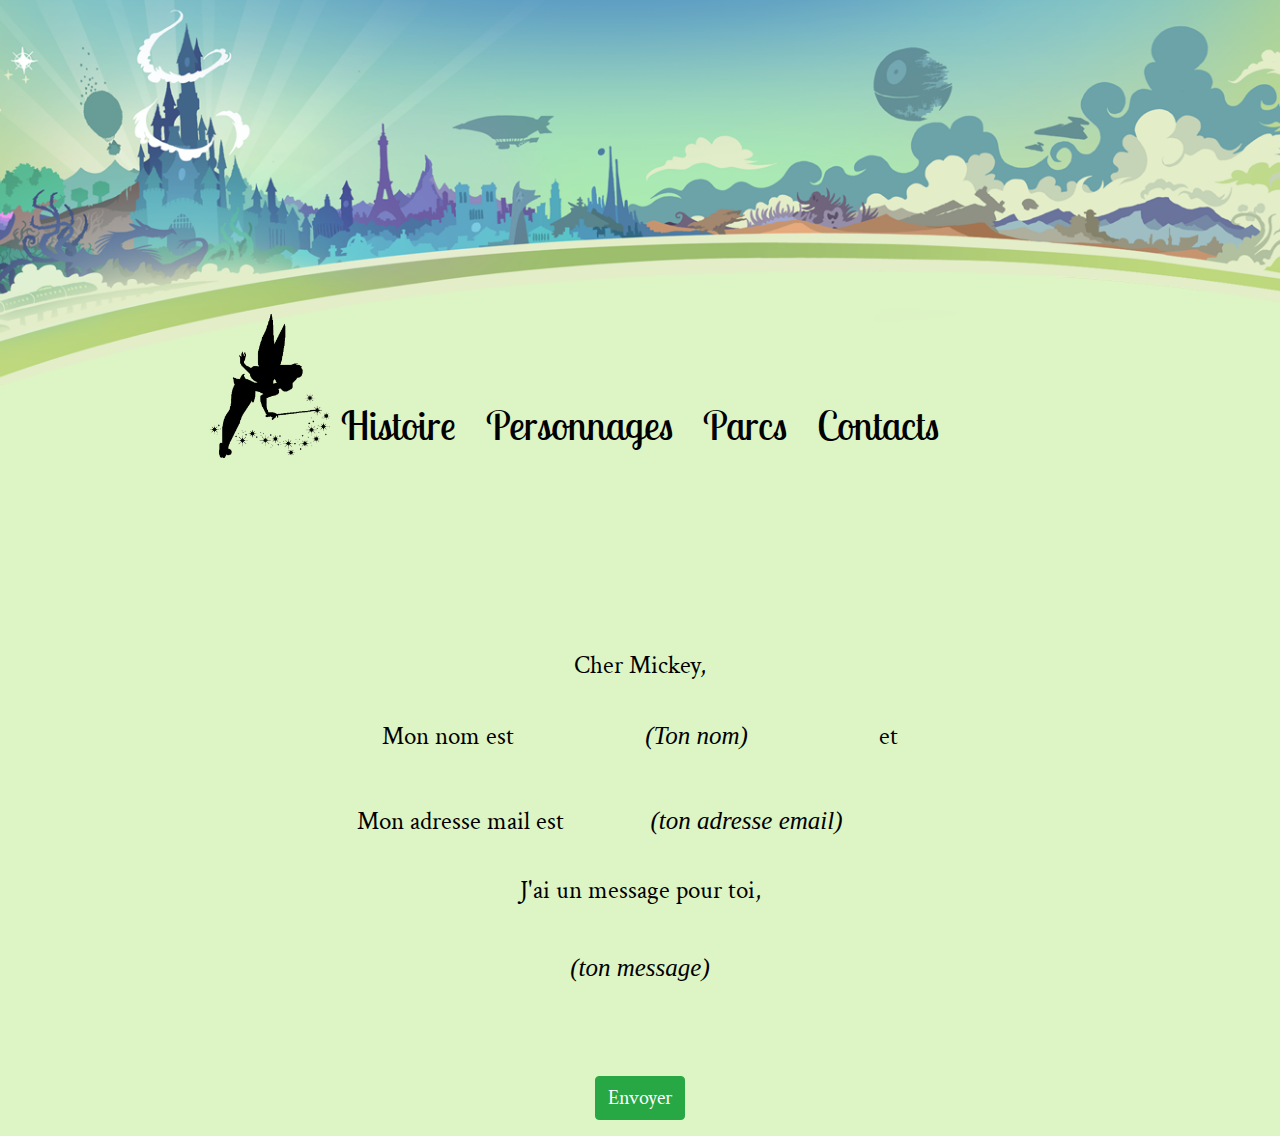
<file: contact/index.html>
<!DOCTYPE html>
<html>
<head>
    <meta charset="utf-8">
    <meta http-equiv="X-UA-Compatible" content="IE=edge">
    <title>Page Title</title>
    <meta name="viewport" content="width=device-width, initial-scale=1">
    <link rel="stylesheet" href="https://stackpath.bootstrapcdn.com/bootstrap/4.3.1/css/bootstrap.min.css" integrity="sha384-ggOyR0iXCbMQv3Xipma34MD+dH/1fQ784/j6cY/iJTQUOhcWr7x9JvoRxT2MZw1T" crossorigin="anonymous">
    <link href="https://fonts.googleapis.com/css?family=Crimson+Text:600i" rel="stylesheet">
    <link href="https://fonts.googleapis.com/css?family=Lobster+Two" rel="stylesheet">
    <link rel="stylesheet" type="text/css" media="screen" href="style.css">
</head>
<body>
    <div class="banniere">
      <img src="photos/header-site.png" alt="banniere">
    </div>
      <nav>
          <div class="img-clochette"><img src="photos/fee-clochette.png" alt="clochette"></div>
          <ul>
              <li><a class="classa" href="../histoire/index.html">Histoire</a></li>
              <li><a class="classa" href="../persos/index.html">Personnages</a></li>
              <li><a class="classa" href="../parcs/index.html">Parcs</a></li>
              <li><a class="classa" href="index.html">Contacts</a></li>
          </ul>
        </nav>

<form id="contact-form">
  <p> Cher Mickey,</p>
  <p>Mon
    <label for="your-name">nom</label> est
    <input type="text" name="your-name" id="your-name" minlength="3" placeholder="(Ton nom)" required> et</p>

  <p>Mon
    <label for="email">adresse mail</label> est
    <input type="email" name="your-email" id="email" placeholder="(ton adresse email)" required>
  </p>

  <p> J'ai un
    <label for="your-message">message</label> pour toi,</p>

  <p>
    <textarea name="your-message" id="your-message" placeholder="(ton message)" class="expanding" required></textarea>
  </p>
  <p>
    <button type="button" class="btn btn-success">Envoyer</button>
  </p>
</form>
</body>
</html>
</file>
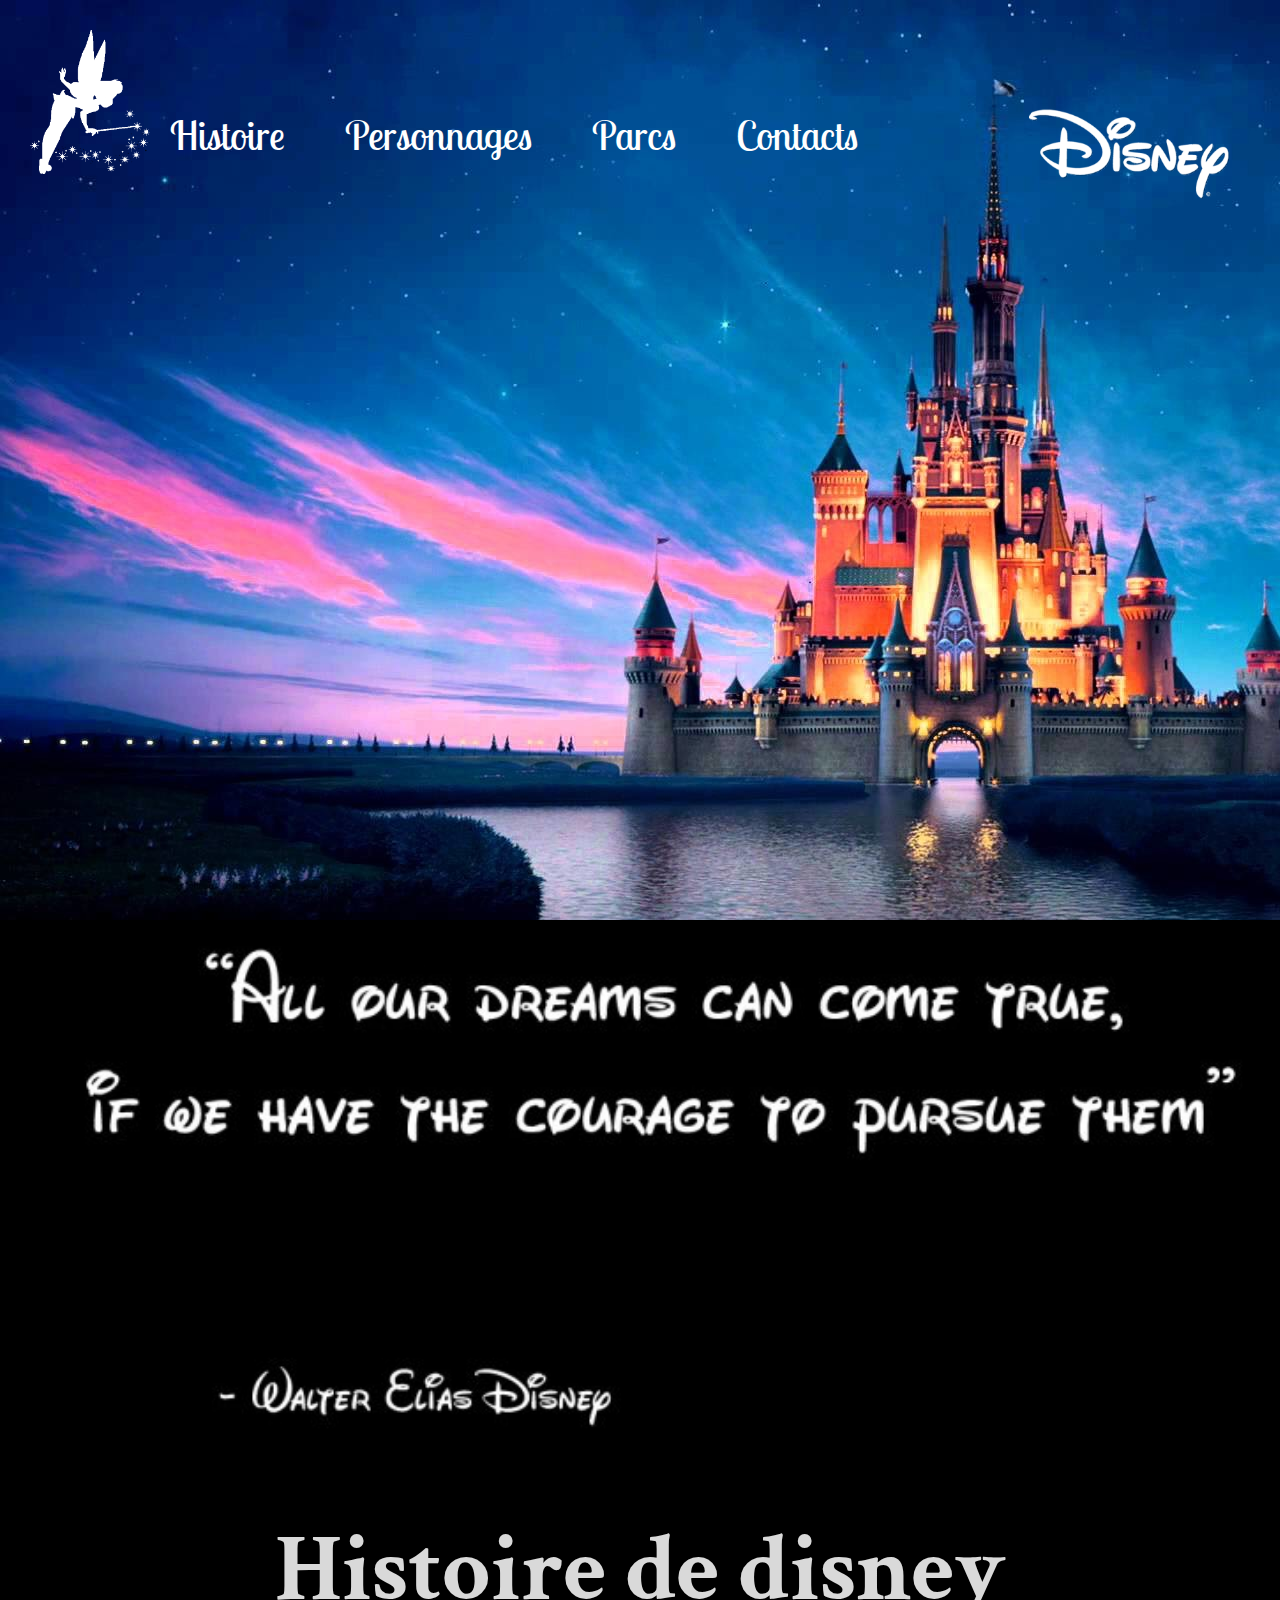
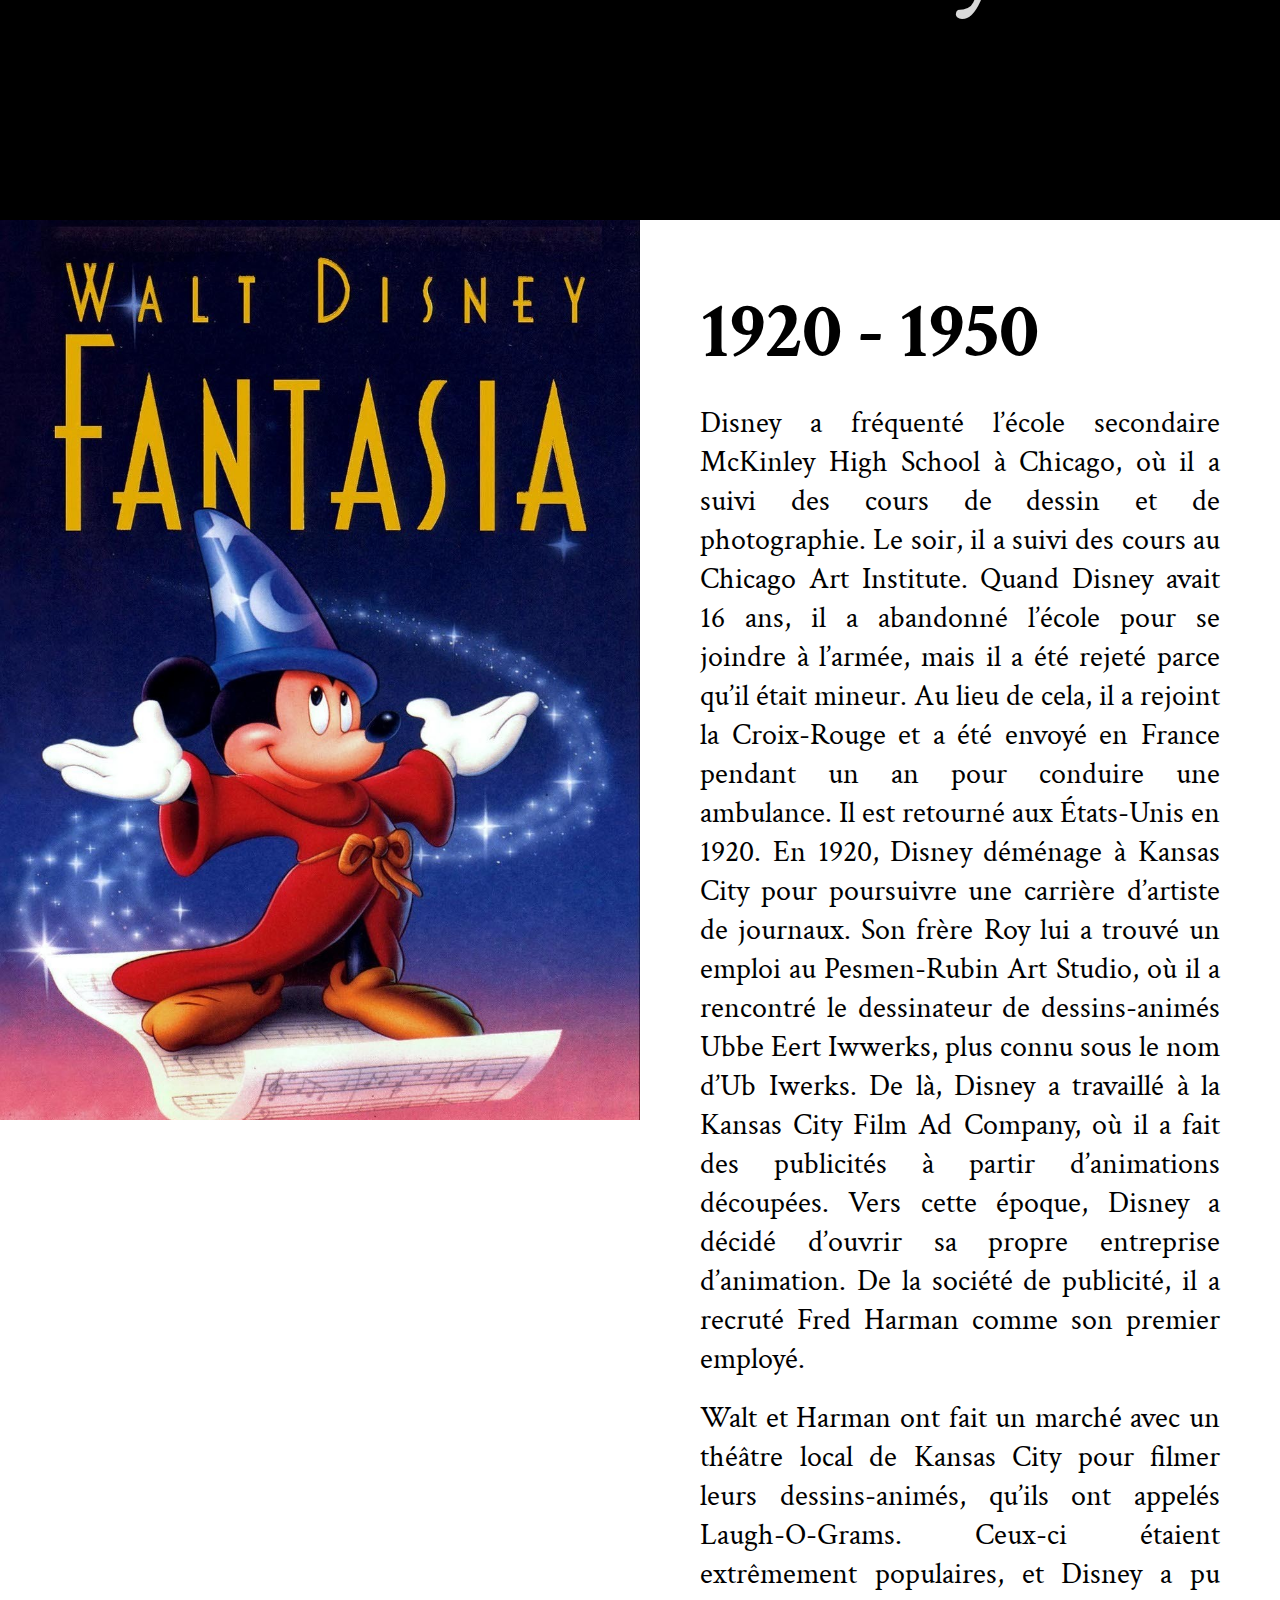
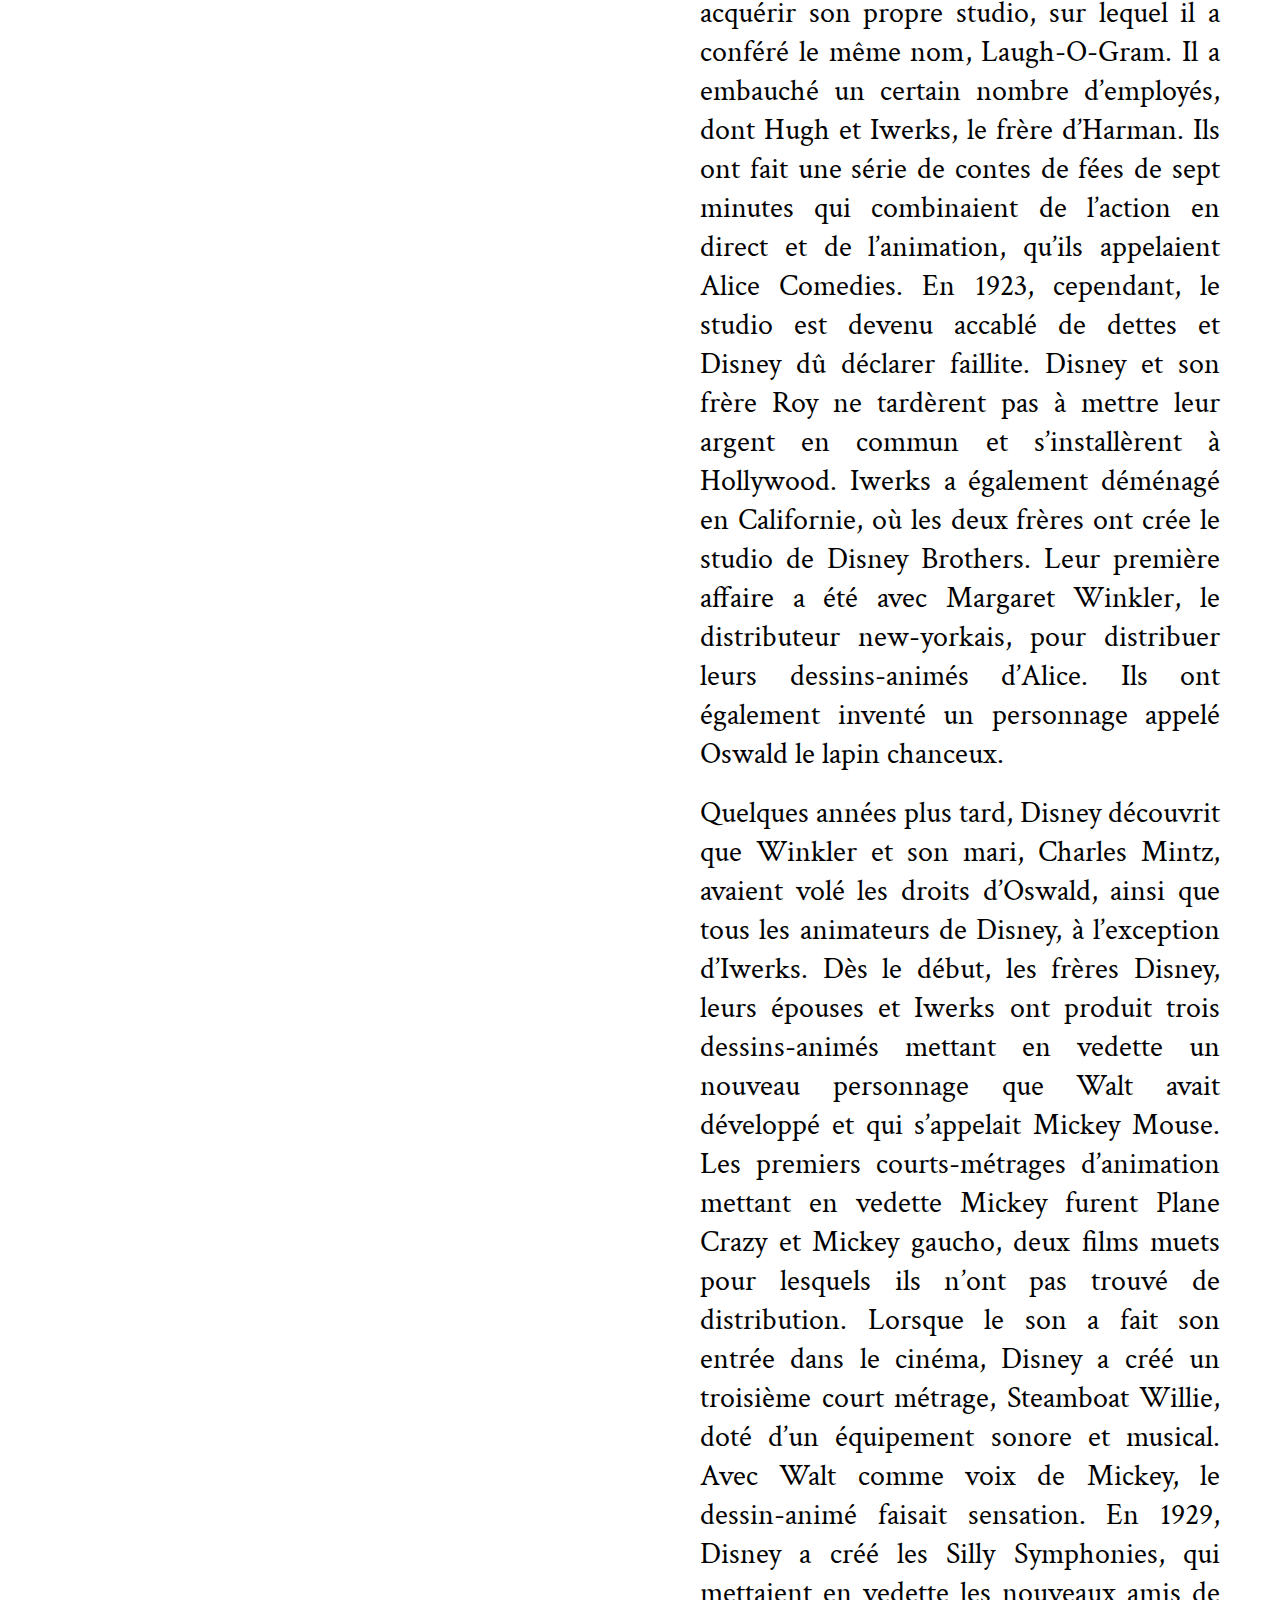
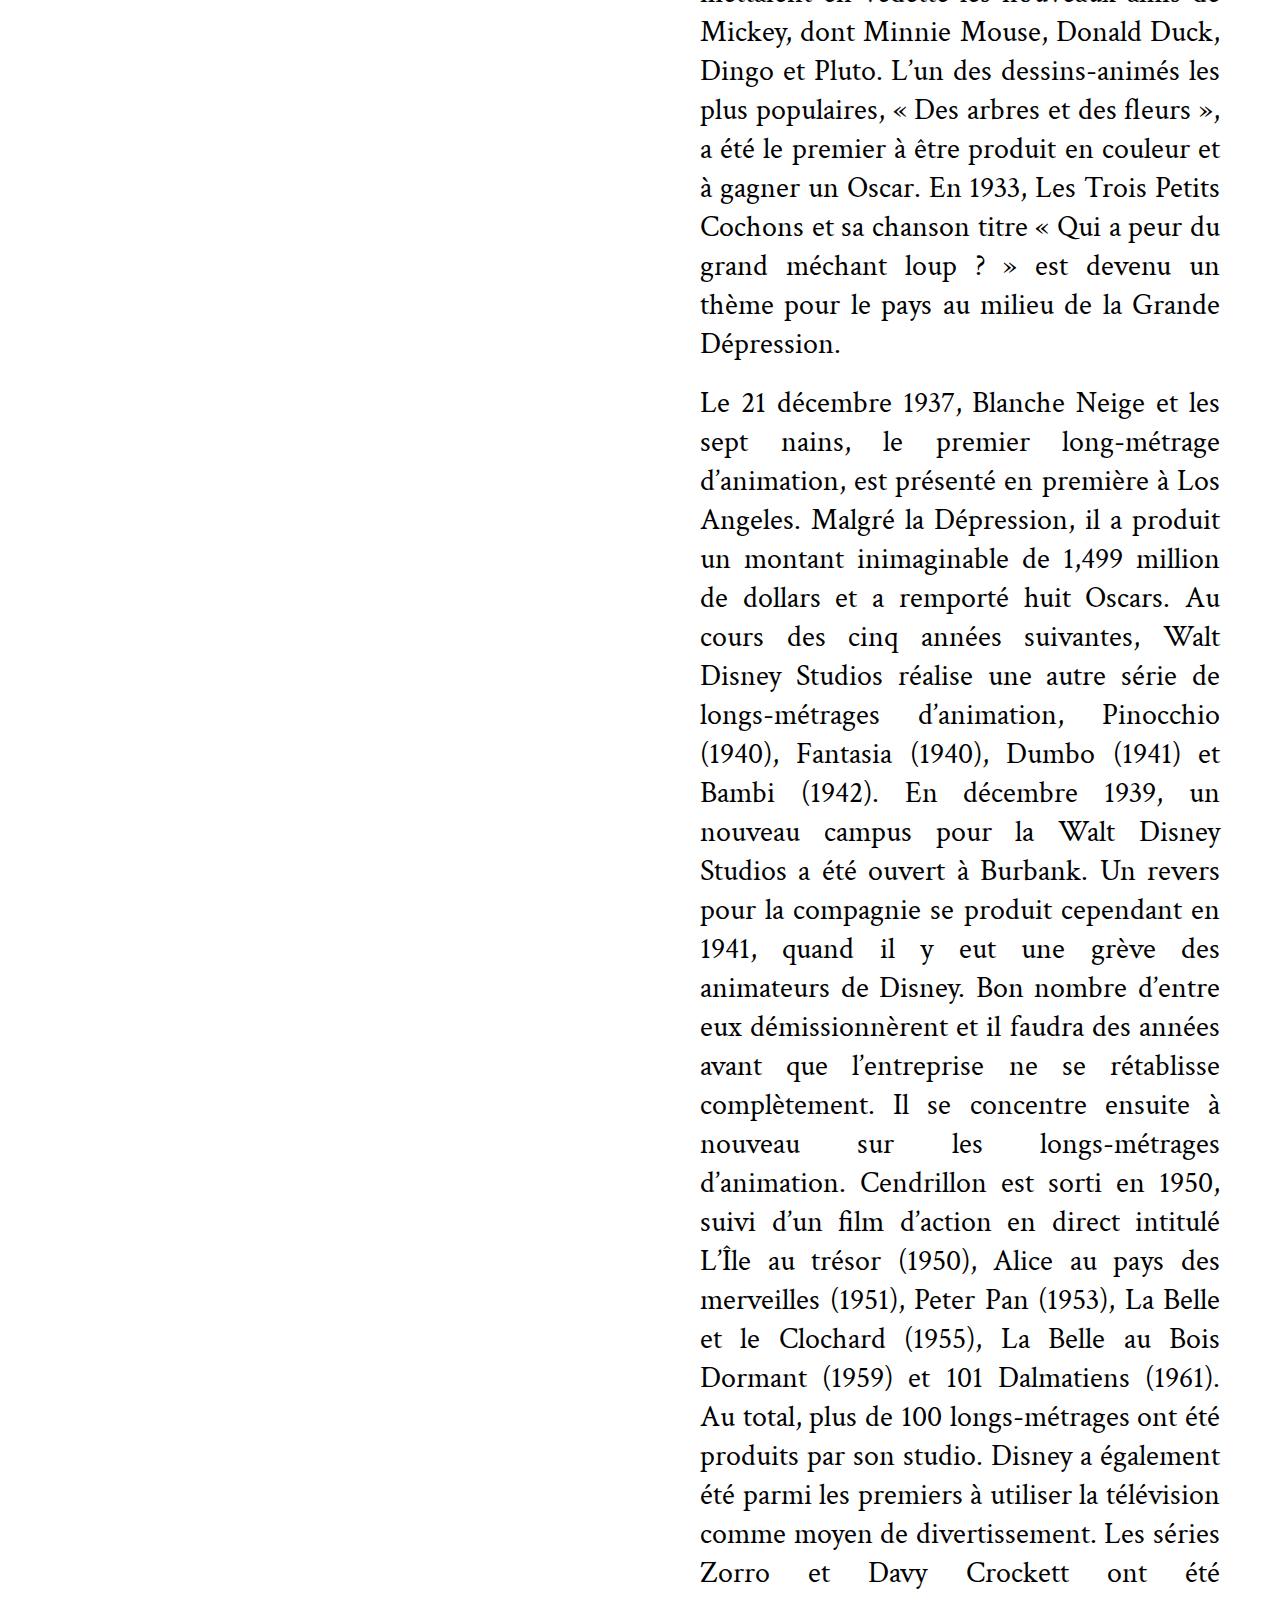
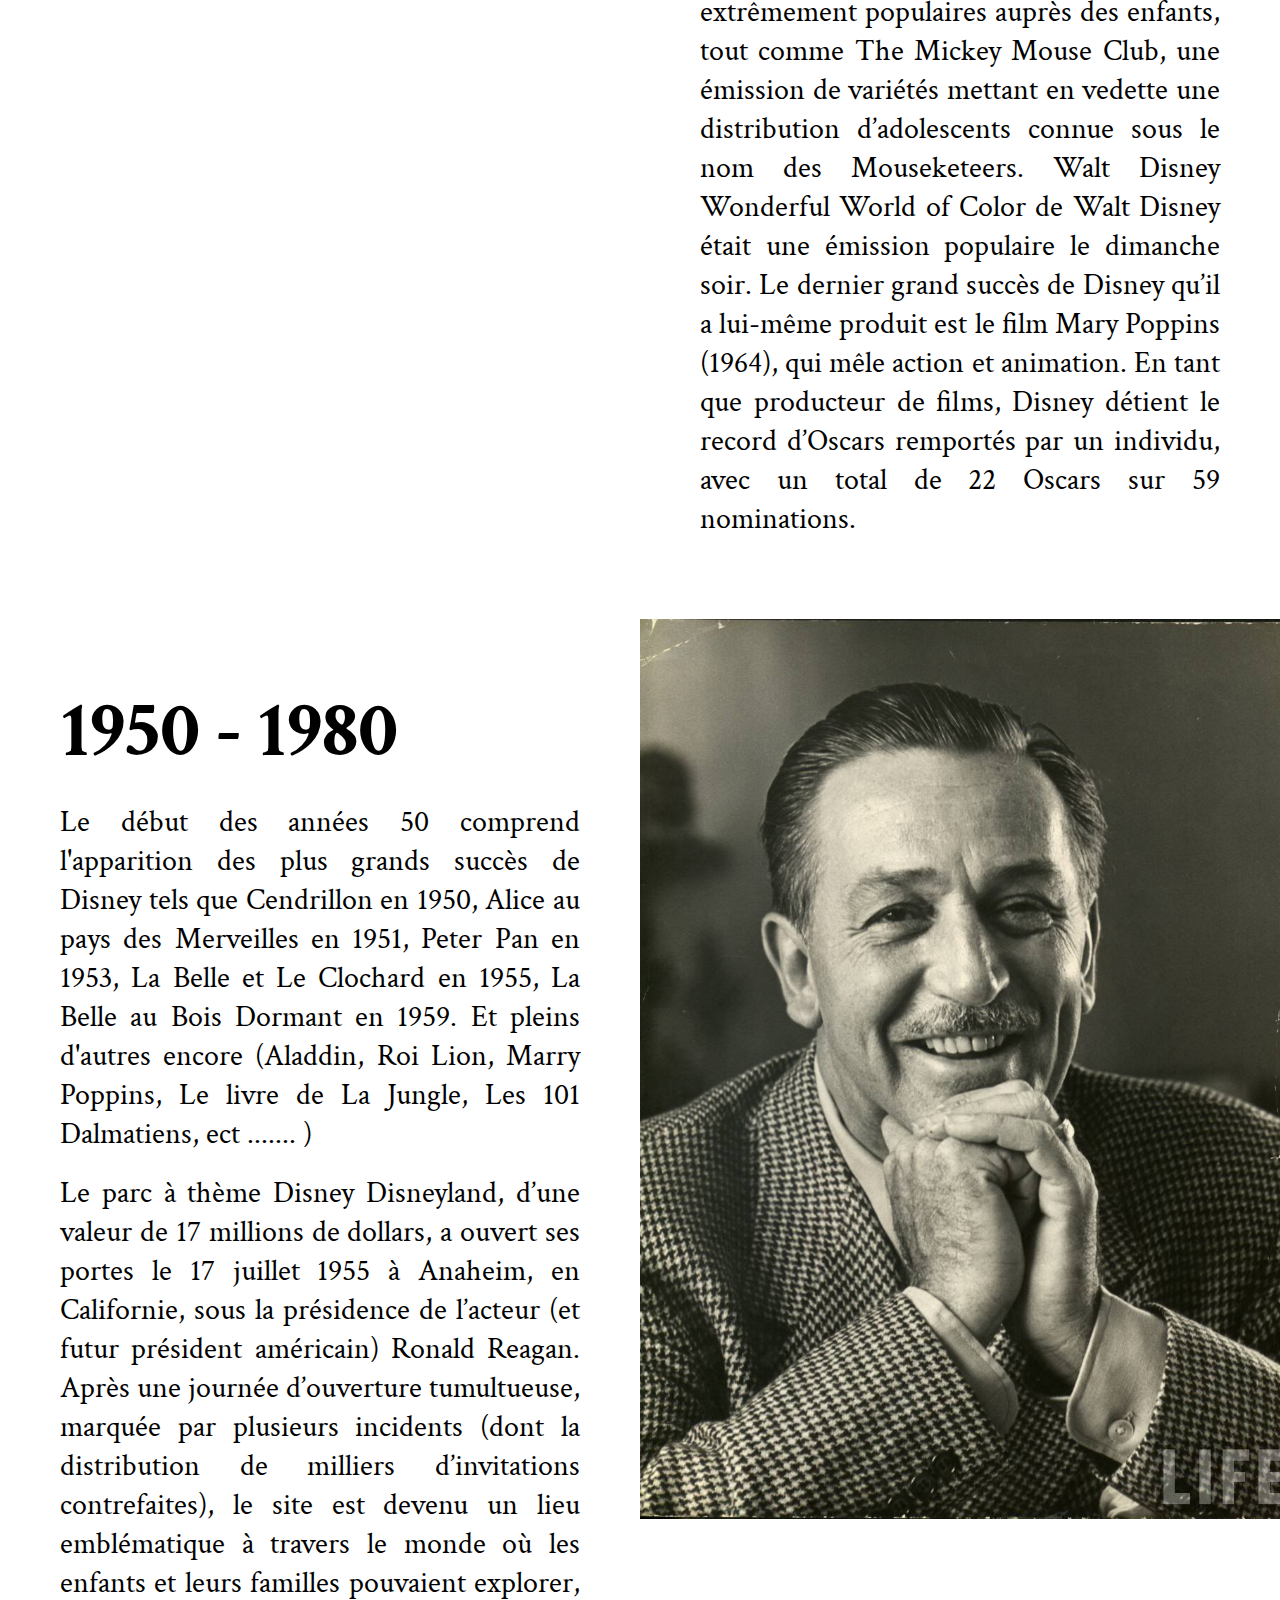
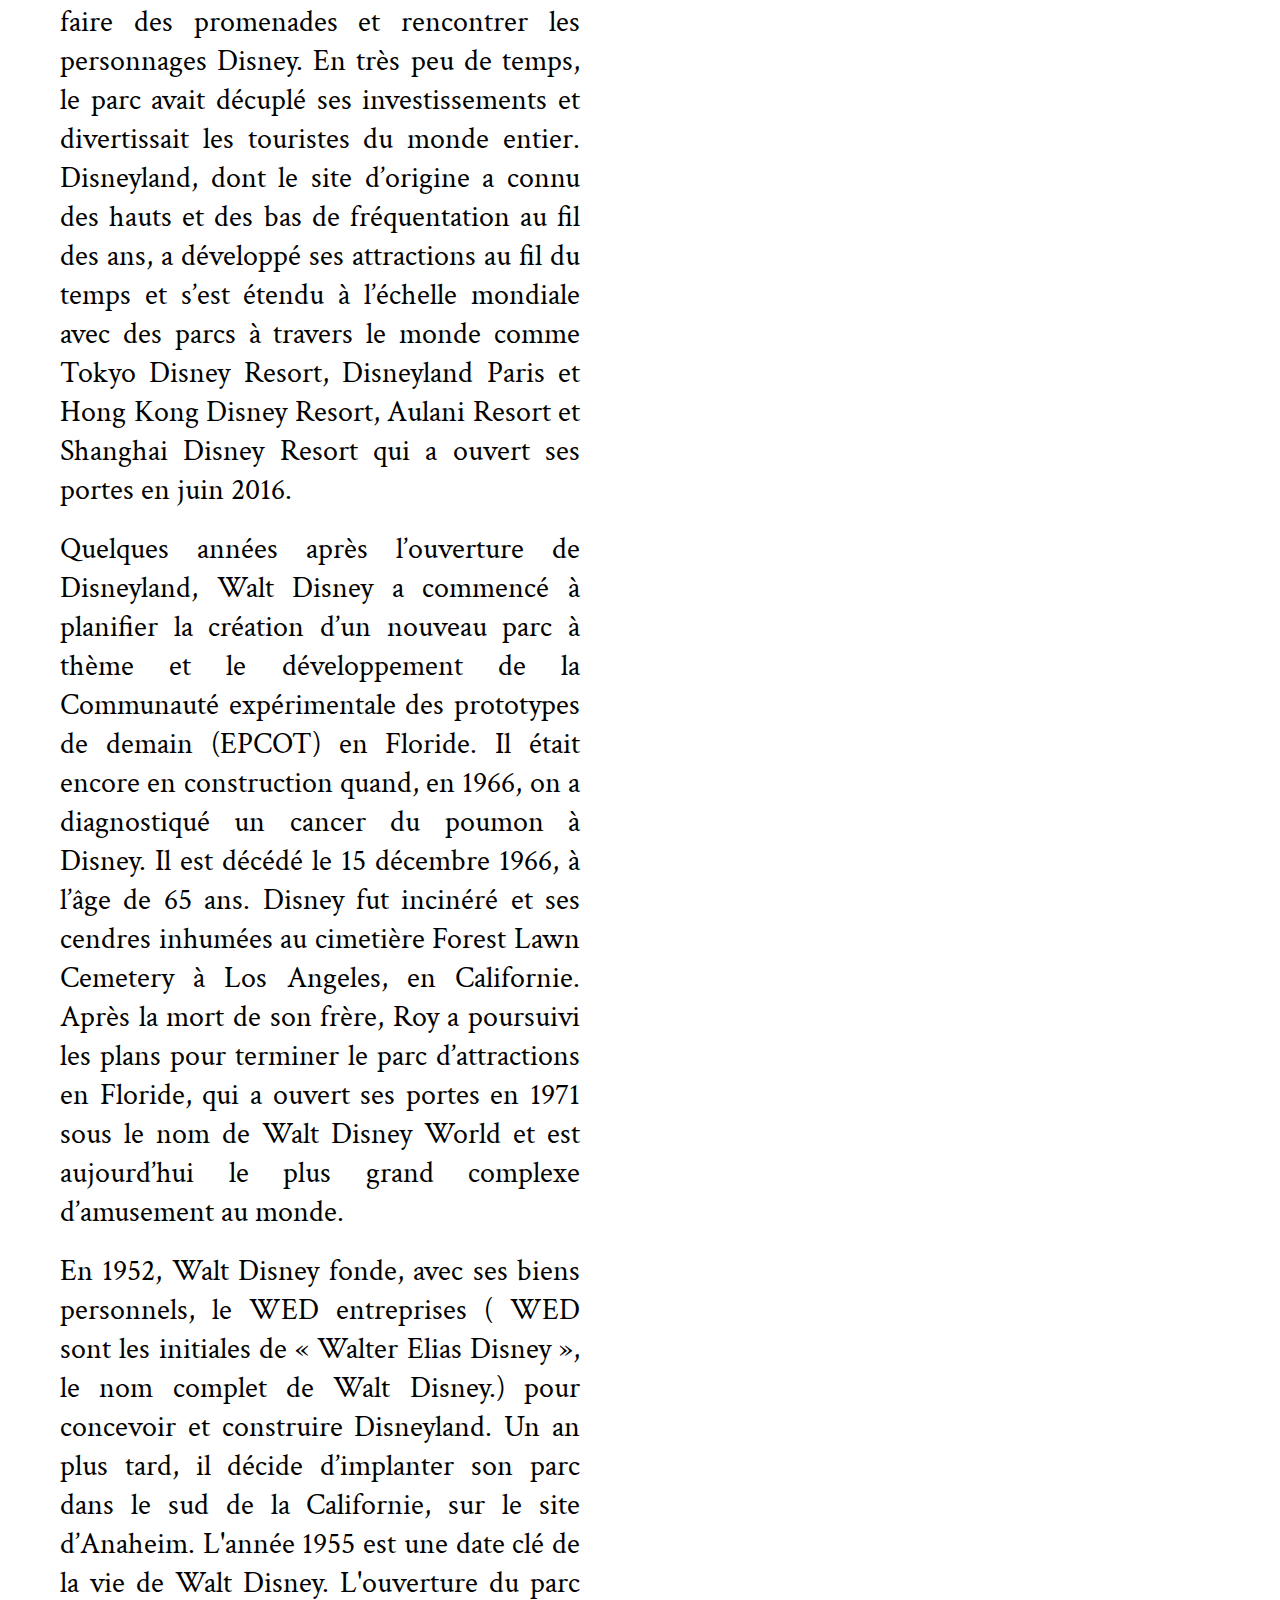
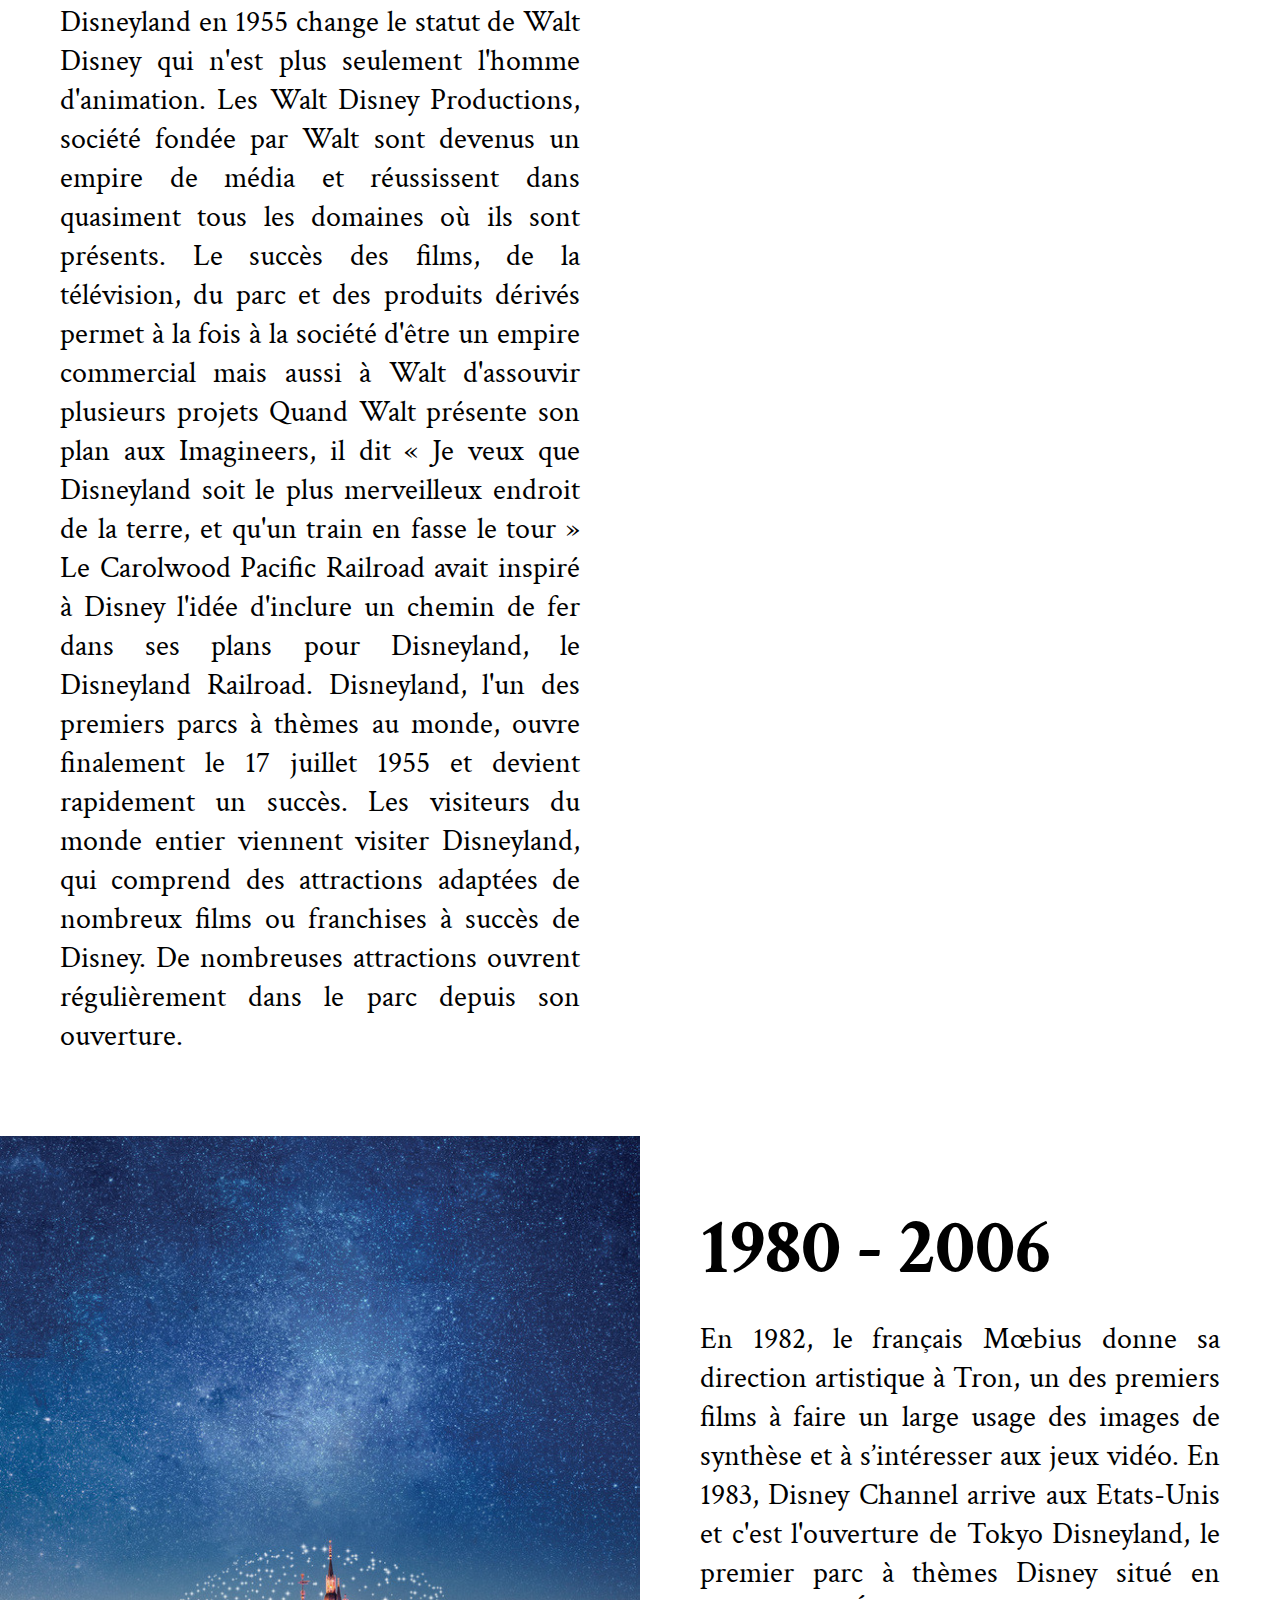
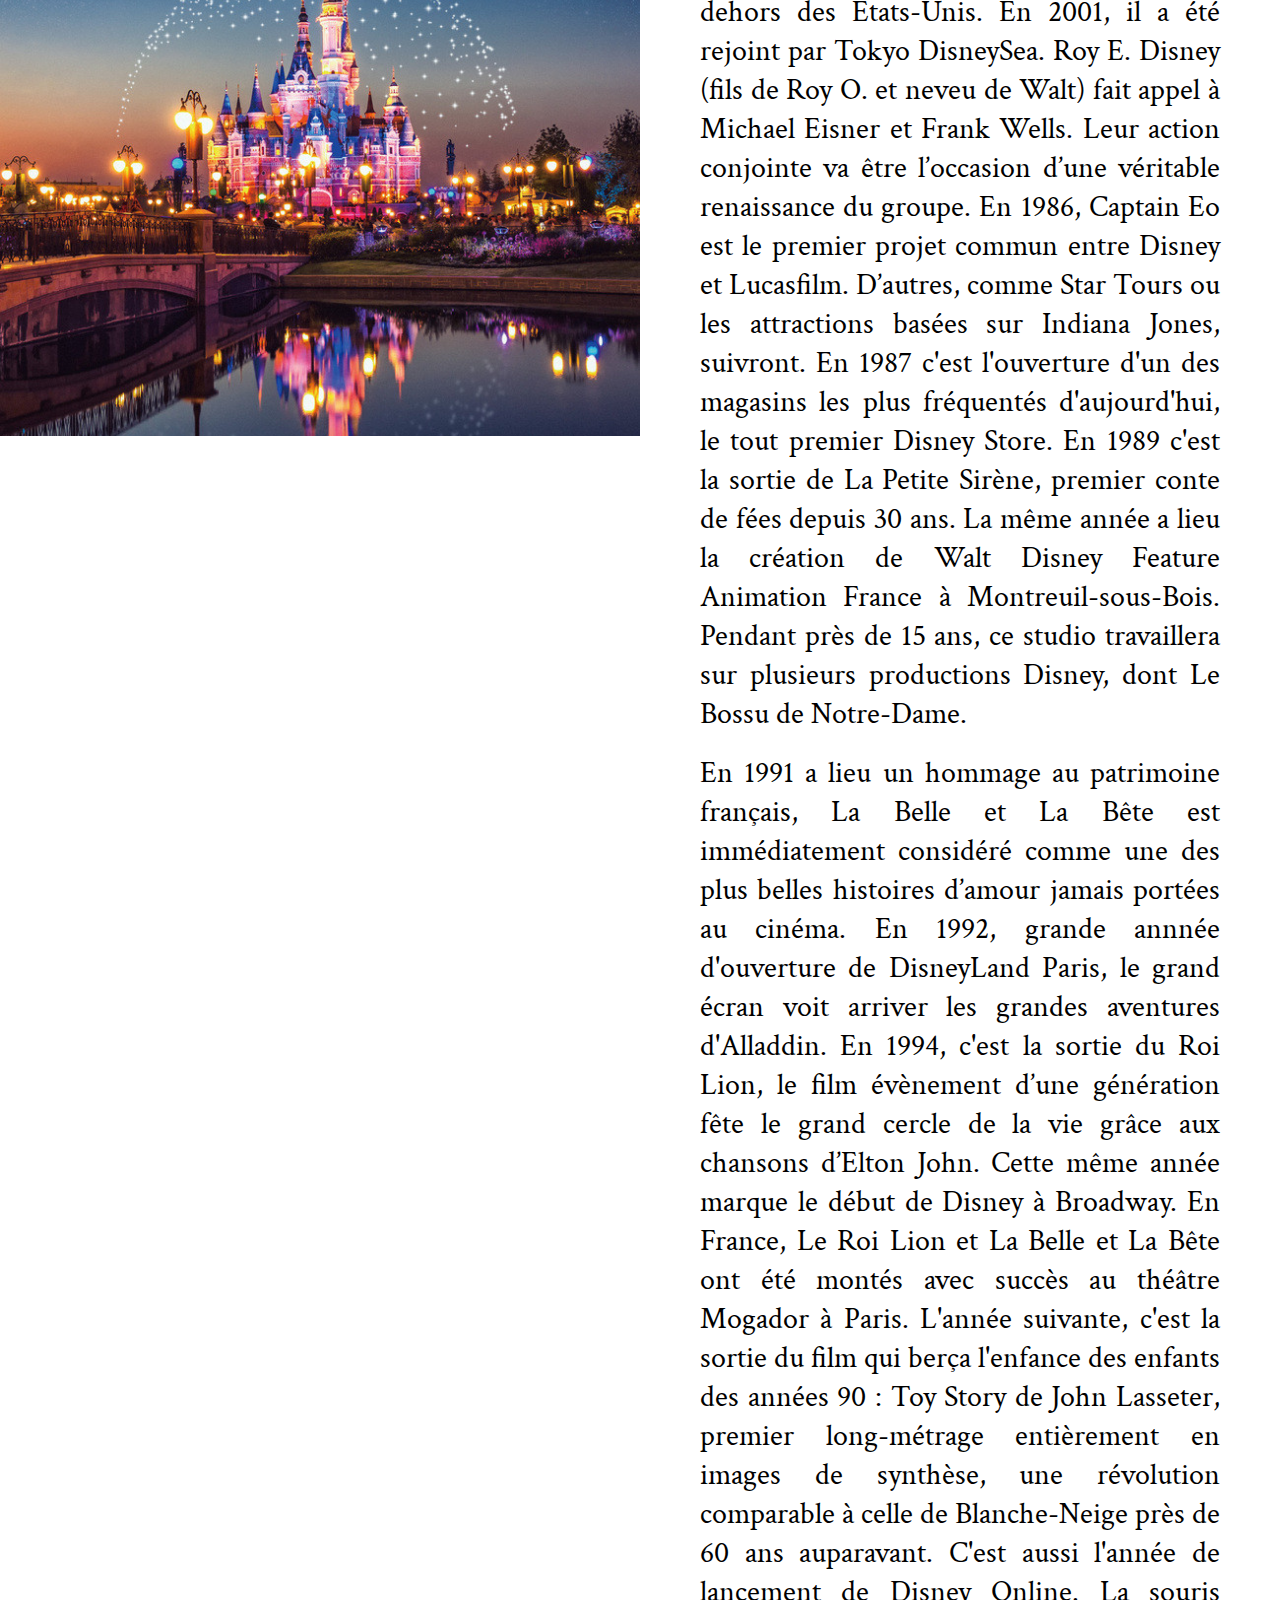
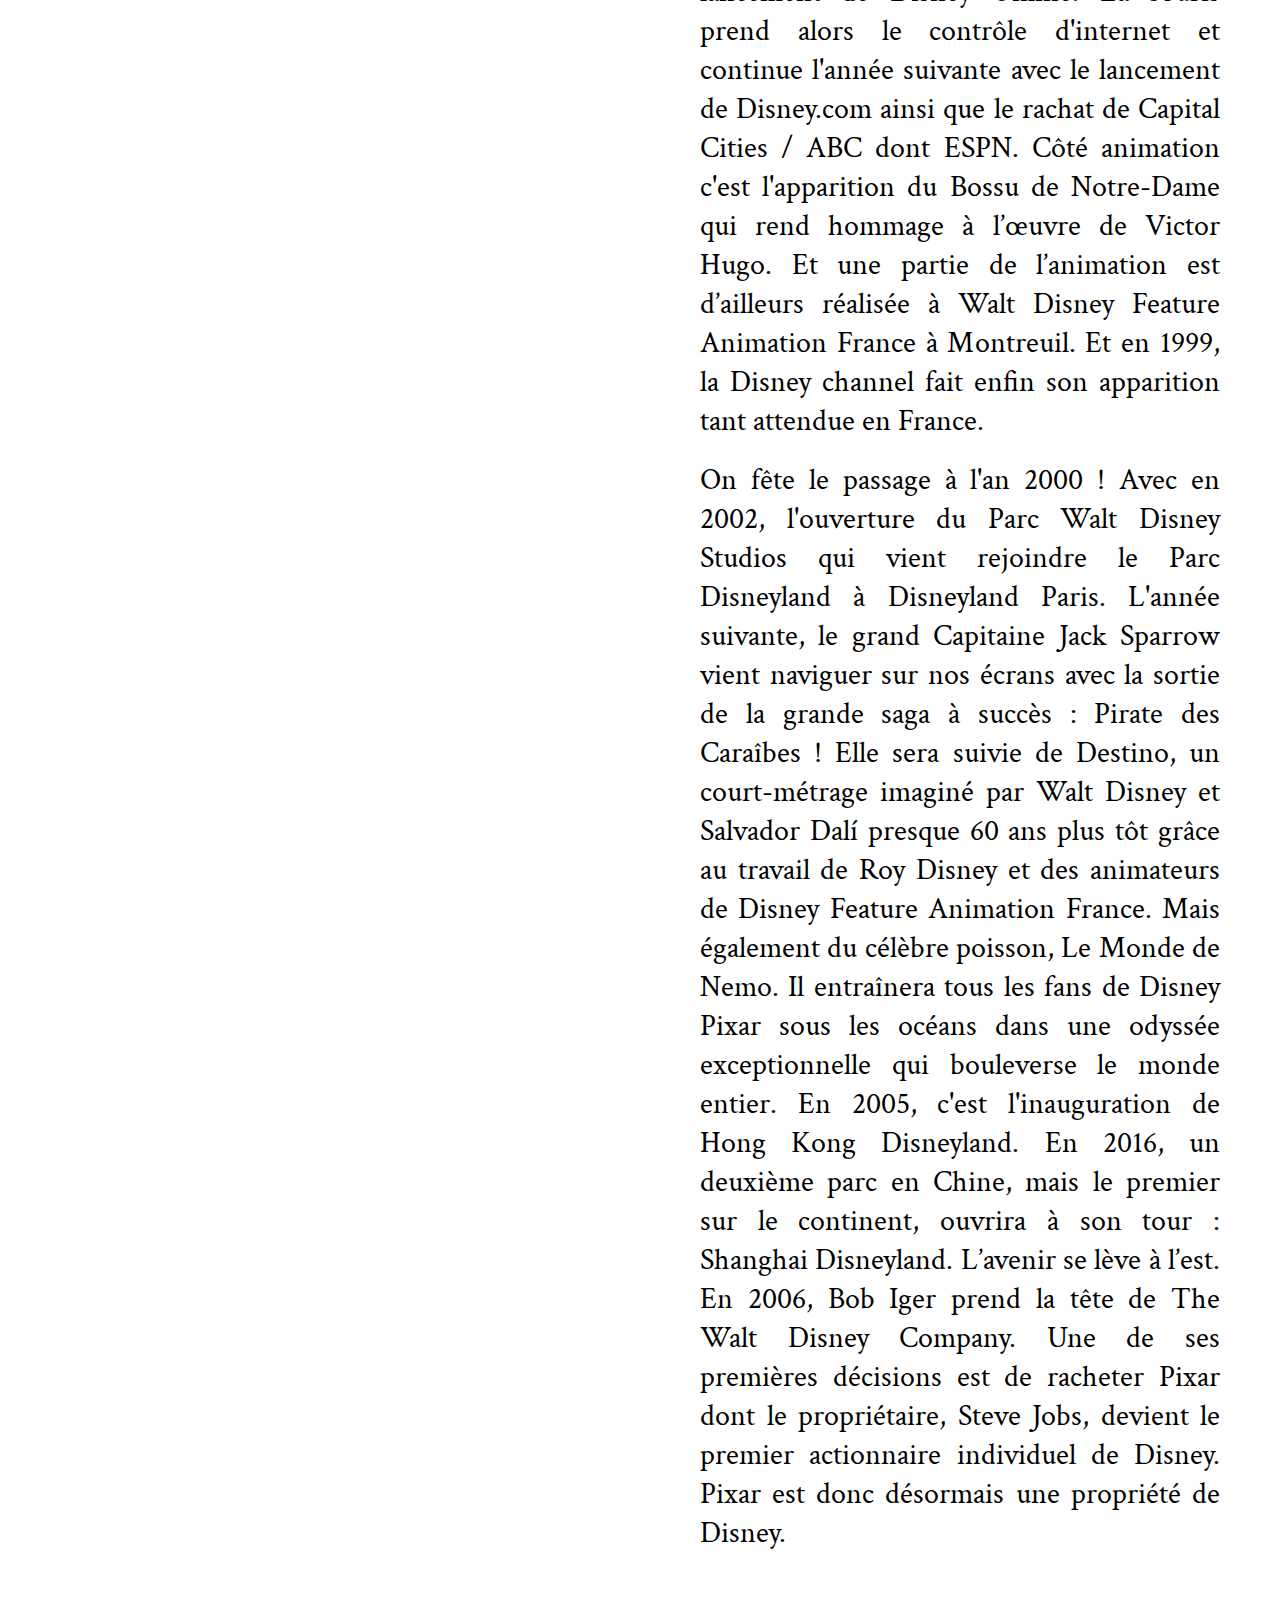
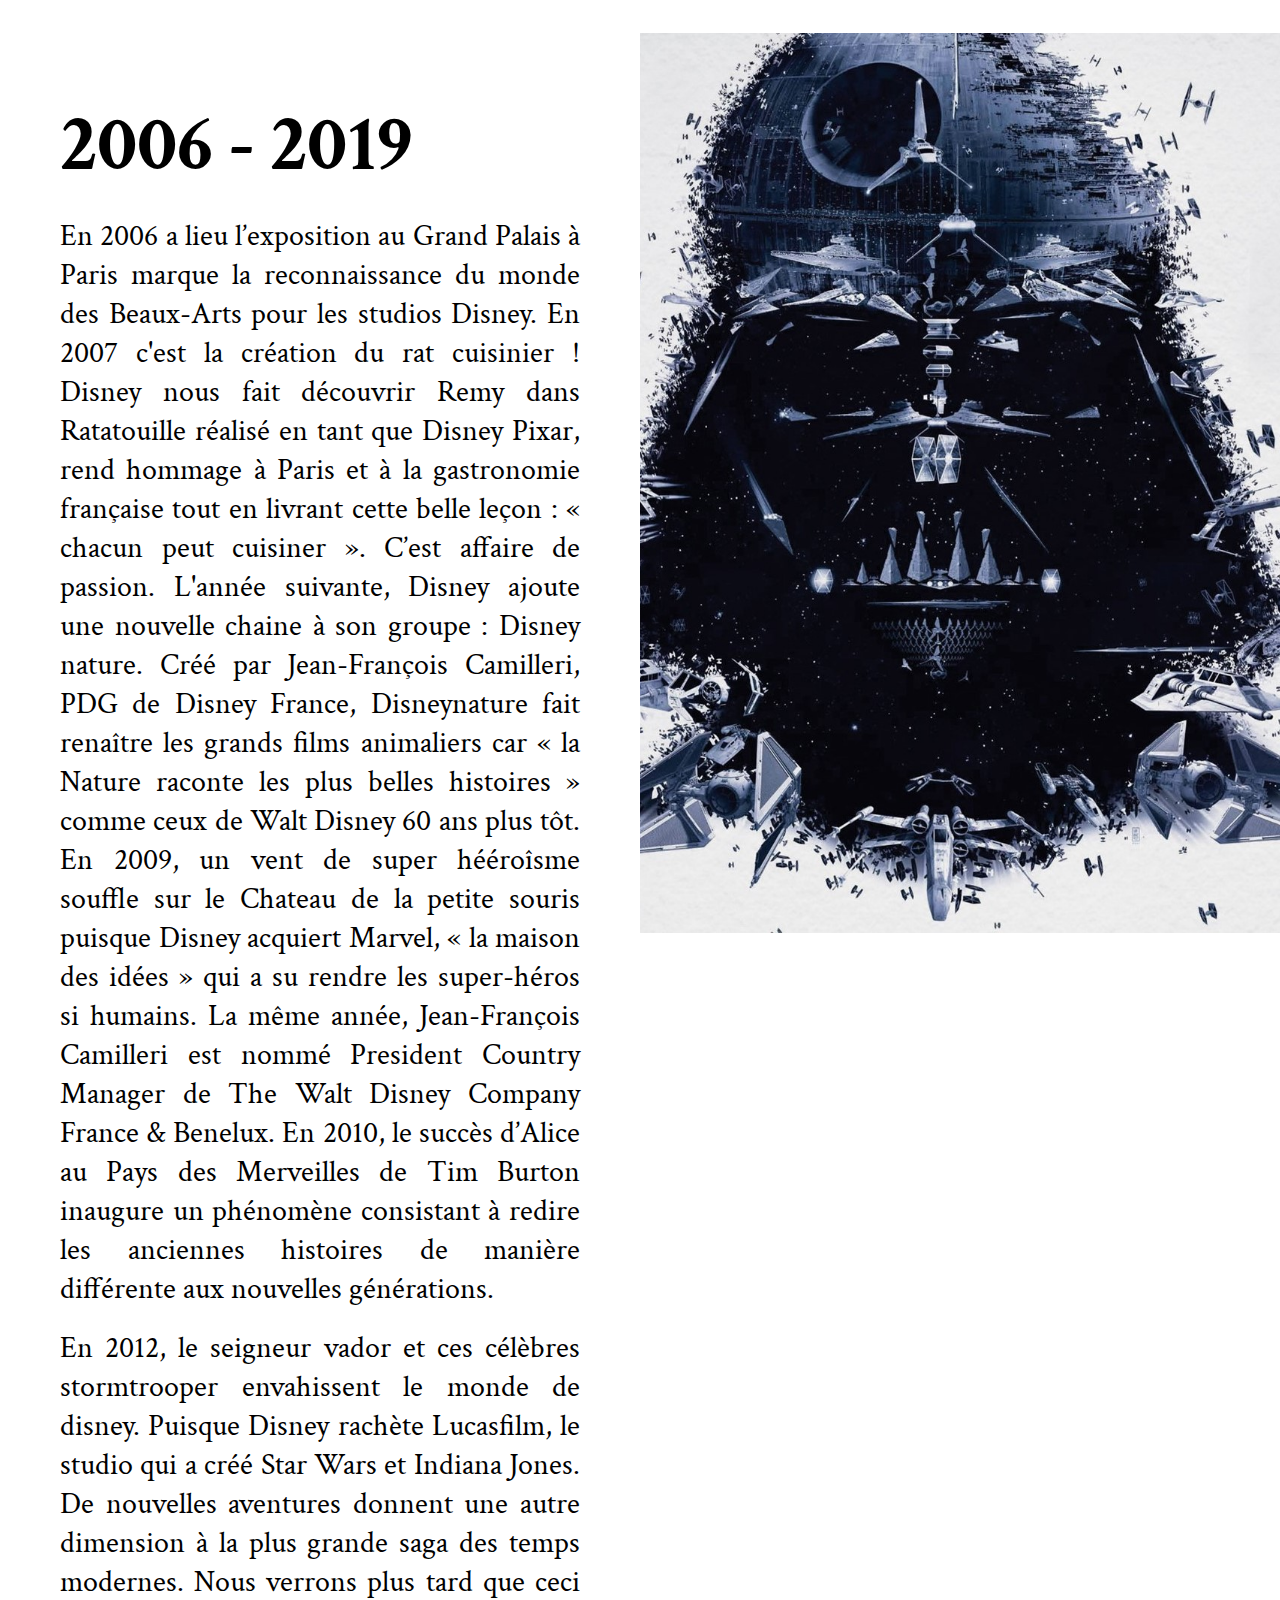
<file: histoire/index.html>
<!DOCTYPE html>
<html>
<head>
  <meta charset="utf-8">
  <meta http-equiv="X-UA-Compatible" content="IE=edge">
  <title>Histoire</title>
  <meta name="viewport" content="width=device-width, initial-scale=1">
  <link href="https://fonts.googleapis.com/css?family=Lobster+Two" rel="stylesheet">
  <link href="https://fonts.googleapis.com/css?family=Crimson+Text:600i" rel="stylesheet">
  <link rel="stylesheet" type="text/css" media="screen" href="css/style.css">
</head>
<body>

  <div class="logo">
      <img id="logo" src="photos/logo.png" alt="">
  </div>

  <nav>
      <div class="img-clochette"><img src="photos/fee-clochetteb.png" alt=""></div>
    <ul>
      <li><a href="index.html">Histoire</a></li>
      <li><a href="../persos/index.html">Personnages</a></li>
      <li><a href="../parcs/index.html">Parcs</a></li>
      <li><a href="../contact/index.html">Contacts</a></li>
    </ul>
  </nav>
  

  
  <section class="heading" id="firstsec"><h1 id="history-title">Histoire de disney</h1></section>
  <section>
    <div class="imgBx">
      <img src="photos/fantasia.jpg" alt="">
    </div>
    <div class="storyBx">
        <h2>1920 - 1950</h2>
        <p>Disney a fréquenté l’école secondaire McKinley High School à Chicago, où il a suivi des cours de dessin et de photographie. Le soir, il a suivi des cours au Chicago Art Institute. Quand Disney avait 16 ans, il a abandonné l’école pour se joindre à l’armée, mais il a été rejeté parce qu’il était mineur. Au lieu de cela, il a rejoint la Croix-Rouge et a été envoyé en France pendant un an pour conduire une ambulance. Il est retourné aux États-Unis en 1920. En 1920, Disney déménage à Kansas City pour poursuivre une carrière d’artiste de journaux. Son frère Roy lui a trouvé un emploi au Pesmen-Rubin Art Studio, où il a rencontré le dessinateur de dessins-animés Ubbe Eert Iwwerks, plus connu sous le nom d’Ub Iwerks. De là, Disney a travaillé à la Kansas City Film Ad Company, où il a fait des publicités à partir d’animations découpées. Vers cette époque, Disney a décidé d’ouvrir sa propre entreprise d’animation. De la société de publicité, il a recruté Fred Harman comme son premier employé.</p>
        <p>Walt et Harman ont fait un marché avec un théâtre local de Kansas City pour filmer leurs dessins-animés, qu’ils ont appelés Laugh-O-Grams. Ceux-ci étaient extrêmement populaires, et Disney a pu acquérir son propre studio, sur lequel il a conféré le même nom, Laugh-O-Gram. Il a embauché un certain nombre d’employés, dont Hugh et Iwerks, le frère d’Harman. Ils ont fait une série de contes de fées de sept minutes qui combinaient de l’action en direct et de l’animation, qu’ils appelaient Alice Comedies. En 1923, cependant, le studio est devenu accablé de dettes et Disney dû déclarer faillite. Disney et son frère Roy ne tardèrent pas à mettre leur argent en commun et s’installèrent à Hollywood. Iwerks a également déménagé en Californie, où les deux frères ont crée le studio de Disney Brothers. Leur première affaire a été avec Margaret Winkler, le distributeur new-yorkais, pour distribuer leurs dessins-animés d’Alice. Ils ont également inventé un personnage appelé Oswald le lapin chanceux.</p>
        <p>Quelques années plus tard, Disney découvrit que Winkler et son mari, Charles Mintz, avaient volé les droits d’Oswald, ainsi que tous les animateurs de Disney, à l’exception d’Iwerks. Dès le début, les frères Disney, leurs épouses et Iwerks ont produit trois dessins-animés mettant en vedette un nouveau personnage que Walt avait développé et qui s’appelait Mickey Mouse. Les premiers courts-métrages d’animation mettant en vedette Mickey furent Plane Crazy et Mickey gaucho, deux films muets pour lesquels ils n’ont pas trouvé de distribution. Lorsque le son a fait son entrée dans le cinéma, Disney a créé un troisième court métrage, Steamboat Willie, doté d’un équipement sonore et musical. Avec Walt comme voix de Mickey, le dessin-animé faisait sensation. En 1929, Disney a créé les Silly Symphonies, qui mettaient en vedette les nouveaux amis de Mickey, dont Minnie Mouse, Donald Duck, Dingo et Pluto. L’un des dessins-animés les plus populaires, « Des arbres et des fleurs », a été le premier à être produit en couleur et à gagner un Oscar. En 1933, Les Trois Petits Cochons et sa chanson titre « Qui a peur du grand méchant loup ? » est devenu un thème pour le pays au milieu de la Grande Dépression.</p>
        <p>Le 21 décembre 1937, Blanche Neige et les sept nains, le premier long-métrage d’animation, est présenté en première à Los Angeles. Malgré la Dépression, il a produit un montant inimaginable de 1,499 million de dollars et a remporté huit Oscars. Au cours des cinq années suivantes, Walt Disney Studios réalise une autre série de longs-métrages d’animation, Pinocchio (1940), Fantasia (1940), Dumbo (1941) et Bambi (1942). En décembre 1939, un nouveau campus pour la Walt Disney Studios a été ouvert à Burbank. Un revers pour la compagnie se produit cependant en 1941, quand il y eut une grève des animateurs de Disney. Bon nombre d’entre eux démissionnèrent et il faudra des années avant que l’entreprise ne se rétablisse complètement. Il se concentre ensuite à nouveau sur les longs-métrages d’animation. Cendrillon est sorti en 1950, suivi d’un film d’action en direct intitulé L’Île au trésor (1950), Alice au pays des merveilles (1951), Peter Pan (1953), La Belle et le Clochard (1955), La Belle au Bois Dormant (1959) et 101 Dalmatiens (1961). Au total, plus de 100 longs-métrages ont été produits par son studio.
        Disney a également été parmi les premiers à utiliser la télévision comme moyen de divertissement. Les séries Zorro et Davy Crockett ont été extrêmement populaires auprès des enfants, tout comme The Mickey Mouse Club, une émission de variétés mettant en vedette une distribution d’adolescents connue sous le nom des Mouseketeers. Walt Disney Wonderful World of Color de Walt Disney était une émission populaire le dimanche soir. Le dernier grand succès de Disney qu’il a lui-même produit est le film Mary Poppins (1964), qui mêle action et animation. En tant que producteur de films, Disney détient le record d’Oscars remportés par un individu, avec un total de 22 Oscars sur 59 nominations.</p>
      </div>
  </section>
  <section>
      <div class="storyBx">
        <h2>1950 - 1980</h2>
        <p>Le début des années 50 comprend l'apparition des plus grands succès de Disney tels que Cendrillon en 1950, Alice au pays des Merveilles en 1951, Peter Pan en 1953, La Belle et Le Clochard en 1955, La Belle au Bois Dormant en 1959. Et pleins d'autres encore (Aladdin, Roi Lion, Marry Poppins, Le livre de La Jungle, Les 101 Dalmatiens, ect ....... )</p>
        <p>Le parc à thème Disney Disneyland, d’une valeur de 17 millions de dollars, a ouvert ses portes le 17 juillet 1955 à Anaheim, en Californie, sous la présidence de l’acteur (et futur président américain) Ronald Reagan. Après une journée d’ouverture tumultueuse, marquée par plusieurs incidents (dont la distribution de milliers d’invitations contrefaites), le site est devenu un lieu emblématique à travers le monde où les enfants et leurs familles pouvaient explorer, faire des promenades et rencontrer les personnages Disney.
        En très peu de temps, le parc avait décuplé ses investissements et divertissait les touristes du monde entier. Disneyland, dont le site d’origine a connu des hauts et des bas de fréquentation au fil des ans, a développé ses attractions au fil du temps et s’est étendu à l’échelle mondiale avec des parcs à  travers le monde comme Tokyo Disney Resort, Disneyland Paris et Hong Kong Disney Resort, Aulani Resort et Shanghai Disney Resort qui a ouvert ses portes en juin 2016.</p>
        <p>Quelques années après l’ouverture de Disneyland, Walt Disney a commencé à planifier la création d’un nouveau parc à thème et le développement de la Communauté expérimentale des prototypes de demain (EPCOT) en Floride. Il était encore en construction quand, en 1966, on a diagnostiqué un cancer du poumon à Disney. Il est décédé le 15 décembre 1966, à l’âge de 65 ans. Disney fut incinéré et ses cendres inhumées au cimetière Forest Lawn Cemetery à Los Angeles, en Californie. Après la mort de son frère, Roy a poursuivi les plans pour terminer le parc d’attractions en Floride, qui a ouvert ses portes en 1971 sous le nom de Walt Disney World et est aujourd’hui le plus grand complexe d’amusement au monde.</p>
        <p> En 1952, Walt Disney fonde, avec ses biens personnels, le WED entreprises ( WED sont les initiales de « Walter Elias Disney », le nom complet de Walt Disney.) pour concevoir et construire Disneyland.  Un an plus tard, il  décide d’implanter  son parc dans le sud de la Californie, sur le site d’Anaheim.
        L'année 1955 est une date clé de la vie de Walt Disney. L'ouverture du parc Disneyland en 1955 change le statut de Walt Disney qui n'est plus seulement l'homme d'animation.
        Les Walt Disney Productions, société fondée par Walt sont devenus un empire de média et réussissent dans quasiment tous les domaines où ils sont présents. Le succès des films, de la télévision, du parc et des produits dérivés permet à la fois à la société d'être un empire commercial mais aussi à Walt d'assouvir plusieurs projets
        Quand Walt présente son plan aux Imagineers, il dit « Je veux que Disneyland soit le plus merveilleux endroit de la terre, et qu'un train en fasse le tour »
        Le Carolwood Pacific Railroad avait inspiré à Disney l'idée d'inclure un chemin de fer dans ses plans pour Disneyland, le Disneyland Railroad.
        Disneyland, l'un des premiers parcs à thèmes au monde, ouvre finalement le 17 juillet 1955 et devient rapidement un succès. Les visiteurs du monde entier viennent visiter Disneyland, qui comprend des attractions adaptées de nombreux films ou franchises à succès de Disney. De nombreuses attractions ouvrent régulièrement dans le parc depuis son ouverture.</p>
      </div>
      <div class="imgBx">
        <img src="photos/disney_portrait.jpg" alt="">
      </div>
    </section>
    <section>
        <div class="imgBx">
          <img src="photos/disney_moderne.jpg" alt="">
        </div>
        <div class="storyBx">
          <h2>1980 - 2006</h2>
          <p>En 1982, le français Mœbius donne sa direction artistique à Tron, un des premiers films à faire un large usage des images de synthèse et à s’intéresser aux jeux vidéo. En 1983, Disney Channel arrive aux Etats-Unis et c'est l'ouverture de Tokyo Disneyland, le premier parc à thèmes Disney situé en dehors des États-Unis. En 2001, il a été rejoint par Tokyo DisneySea. Roy E. Disney (fils de Roy O. et neveu de Walt) fait appel à Michael Eisner et Frank Wells. Leur action conjointe va être l’occasion d’une véritable renaissance du groupe. En 1986, Captain Eo est le premier projet commun entre Disney et Lucasfilm. D’autres, comme Star Tours ou les attractions basées sur Indiana Jones, suivront. En 1987 c'est l'ouverture d'un des magasins les plus fréquentés d'aujourd'hui, le tout premier Disney Store. En 1989 c'est la sortie de La Petite Sirène, premier conte de fées depuis 30 ans. La même année a lieu la création de Walt Disney Feature Animation France à Montreuil-sous-Bois. Pendant près de 15 ans, ce studio travaillera sur plusieurs productions Disney, dont Le Bossu de Notre-Dame.</p>
          <p>En 1991 a lieu un hommage au patrimoine français, La Belle et La Bête est immédiatement considéré comme une des plus belles histoires d’amour jamais portées au cinéma. En 1992, grande annnée d'ouverture de DisneyLand Paris, le grand écran voit arriver les grandes aventures d'Alladdin. En 1994, c'est la sortie du Roi Lion, le film évènement d’une génération fête le grand cercle de la vie grâce aux chansons d’Elton John. Cette même année marque le début de Disney à Broadway. En France, Le Roi Lion et La Belle et La Bête ont été montés avec succès au théâtre Mogador à Paris. L'année suivante, c'est la sortie du film qui berça l'enfance des enfants des années 90 : Toy Story de John Lasseter, premier long-métrage entièrement en images de synthèse, une révolution comparable à celle de Blanche-Neige près de 60 ans auparavant. C'est aussi l'année de lancement de Disney Online. La souris prend alors le contrôle d'internet et continue l'année suivante avec le lancement de Disney.com ainsi que le rachat de Capital Cities / ABC dont ESPN. Côté animation c'est l'apparition du Bossu de Notre-Dame qui rend hommage à l’œuvre de Victor Hugo. Et une partie de l’animation est d’ailleurs réalisée à Walt Disney Feature Animation France à Montreuil. Et en 1999, la Disney channel fait enfin son apparition tant attendue en France.</p>
          <p>On fête le passage à l'an 2000 ! Avec en 2002, l'ouverture du Parc Walt Disney Studios qui vient rejoindre le Parc Disneyland à Disneyland Paris. L'année suivante, le grand Capitaine Jack Sparrow vient naviguer sur nos écrans avec la sortie de la grande saga à succès : Pirate des Caraîbes ! Elle sera suivie de Destino, un court-métrage imaginé par Walt Disney et Salvador Dalí presque 60 ans plus tôt grâce au travail de Roy Disney et des animateurs de Disney Feature Animation France. Mais également du célèbre poisson, Le Monde de Nemo. Il entraînera tous les fans de Disney Pixar sous les océans dans une odyssée exceptionnelle qui bouleverse le monde entier. En 2005, c'est l'inauguration de Hong Kong Disneyland. En 2016, un deuxième parc en Chine, mais le premier sur le continent, ouvrira à son tour : Shanghai Disneyland. L’avenir se lève à l’est. En 2006, Bob Iger prend la tête de The Walt Disney Company. Une de ses premières décisions est de racheter Pixar dont le propriétaire, Steve Jobs, devient le premier actionnaire individuel de Disney. Pixar est donc désormais une propriété de Disney.</p>
        </div>
      </section>
      <section>
          <div class="storyBx">
            <h2>2006 - 2019</h2>
            <p>En 2006 a lieu l’exposition au Grand Palais à Paris marque la reconnaissance du monde des Beaux-Arts pour les studios Disney. En 2007 c'est la création du rat cuisinier ! Disney nous fait découvrir Remy dans Ratatouille réalisé en tant que Disney Pixar, rend hommage à Paris et à la gastronomie française tout en livrant cette belle leçon : « chacun peut cuisiner ». C’est affaire de passion. L'année suivante, Disney ajoute une nouvelle chaine à son groupe : Disney nature. Créé par Jean-François Camilleri, PDG de Disney France, Disneynature fait renaître les grands films animaliers car « la Nature raconte les plus belles histoires » comme ceux de Walt Disney 60 ans plus tôt. En 2009, un vent de super hééroîsme souffle sur le Chateau de la petite souris puisque Disney acquiert Marvel, « la maison des idées » qui a su rendre les super-héros si humains. La même année, Jean-François Camilleri est nommé President Country Manager de The Walt Disney Company France & Benelux. En 2010, le succès d’Alice au Pays des Merveilles de Tim Burton inaugure un phénomène consistant à redire les anciennes histoires de manière différente aux nouvelles générations. </p>
            <p>En 2012, le seigneur vador et ces célèbres stormtrooper envahissent le monde de disney. Puisque Disney rachète Lucasfilm, le studio qui a créé Star Wars et Indiana Jones. De nouvelles aventures donnent une autre dimension à la plus grande saga des temps modernes. Nous verrons plus tard que ceci annonce un sombre futur pour la saga de science fiction qu'est Star Wars. En 2013, le nouveau conte de fées Disney La Reine des Neiges remporte un succès phénoménal qui n’en est qu’à ses commencements : une suite est annoncée ainsi qu’un nouveau show à Broadway… En 2014, Disney continue d'éxercer son hégémonie de grand patron en rachetant le studio Maker studio. L'année 2015 marque la première sortie d'un film de la saga Star Wars depuis le rachat de LucasFilm Ltd. par The Walt Disney Company en 2012.</p>
            <p>Ce film est très mal accueilli par les fans de la franchise Star Wars. En effet entre le rachat de Lukas film par Disney et la création de cette nouvelle saga Star Wars, beaucoup de choses ont changé. Disney à supprimer toutes les œuvres littéraires de l’univers Star Wars datant d’avant le rachat. Le declarant comme « pas canon » autrement dit ne faisant plus partie de l’univers. Disney a complètement refaçonner l’univers de ses œuvres ce qui donne lieu à de très gros incohérences dans l’univers étendu de Star Wars. Ces œuvres littéraires et sont désormais trouvable mais seulement sous l’édition d’un bandeau « legendes » Signifiant qu’elles ne font plus à proprement parler, partie de l’univers. Ce qui a très clairement deplus aux fans, à juste titre. Malheureusement Disney ne s’en est pas pris qu’aux œuvres littéraires. Mais il a également arrêté la production de tous les jeux vidéo Star Wars en cours et a également arrêté la production de la série phare de cette saga « Star wars : the clone wars » tandis que cette nouvelle saga était très mal accueilli En effet, la nouvelle saga comprenant le réveil de la force, le dernier Jedi, ainsi que l’épisode IX inconnu à ce jour, sont très très axés tout publics et sur l’humour, ce qui est tout le contraire des anciens volés. La grande majorité des fans s’est maintenant replié sur l’univers étendu. Et très récemment, le hashtag faisant partie des réseaux sociaux depuis quelques années #SaveTheCloneWars a fait son effet puisque Dave Filoni a annoncé le retour de cette série très prochainement</p>
          </div>
          <div class="imgBx">
            <img src="photos/vader-good.jpg" alt="">
          </div>
        </section>
        <section class="lastheading">
          <h1 id="end"> <a href="https://www.swtor.com/fr">Cliquez pour revisiter l'ancienne république...</a></h1>
        </section>

  
</body>
</html>
</file>
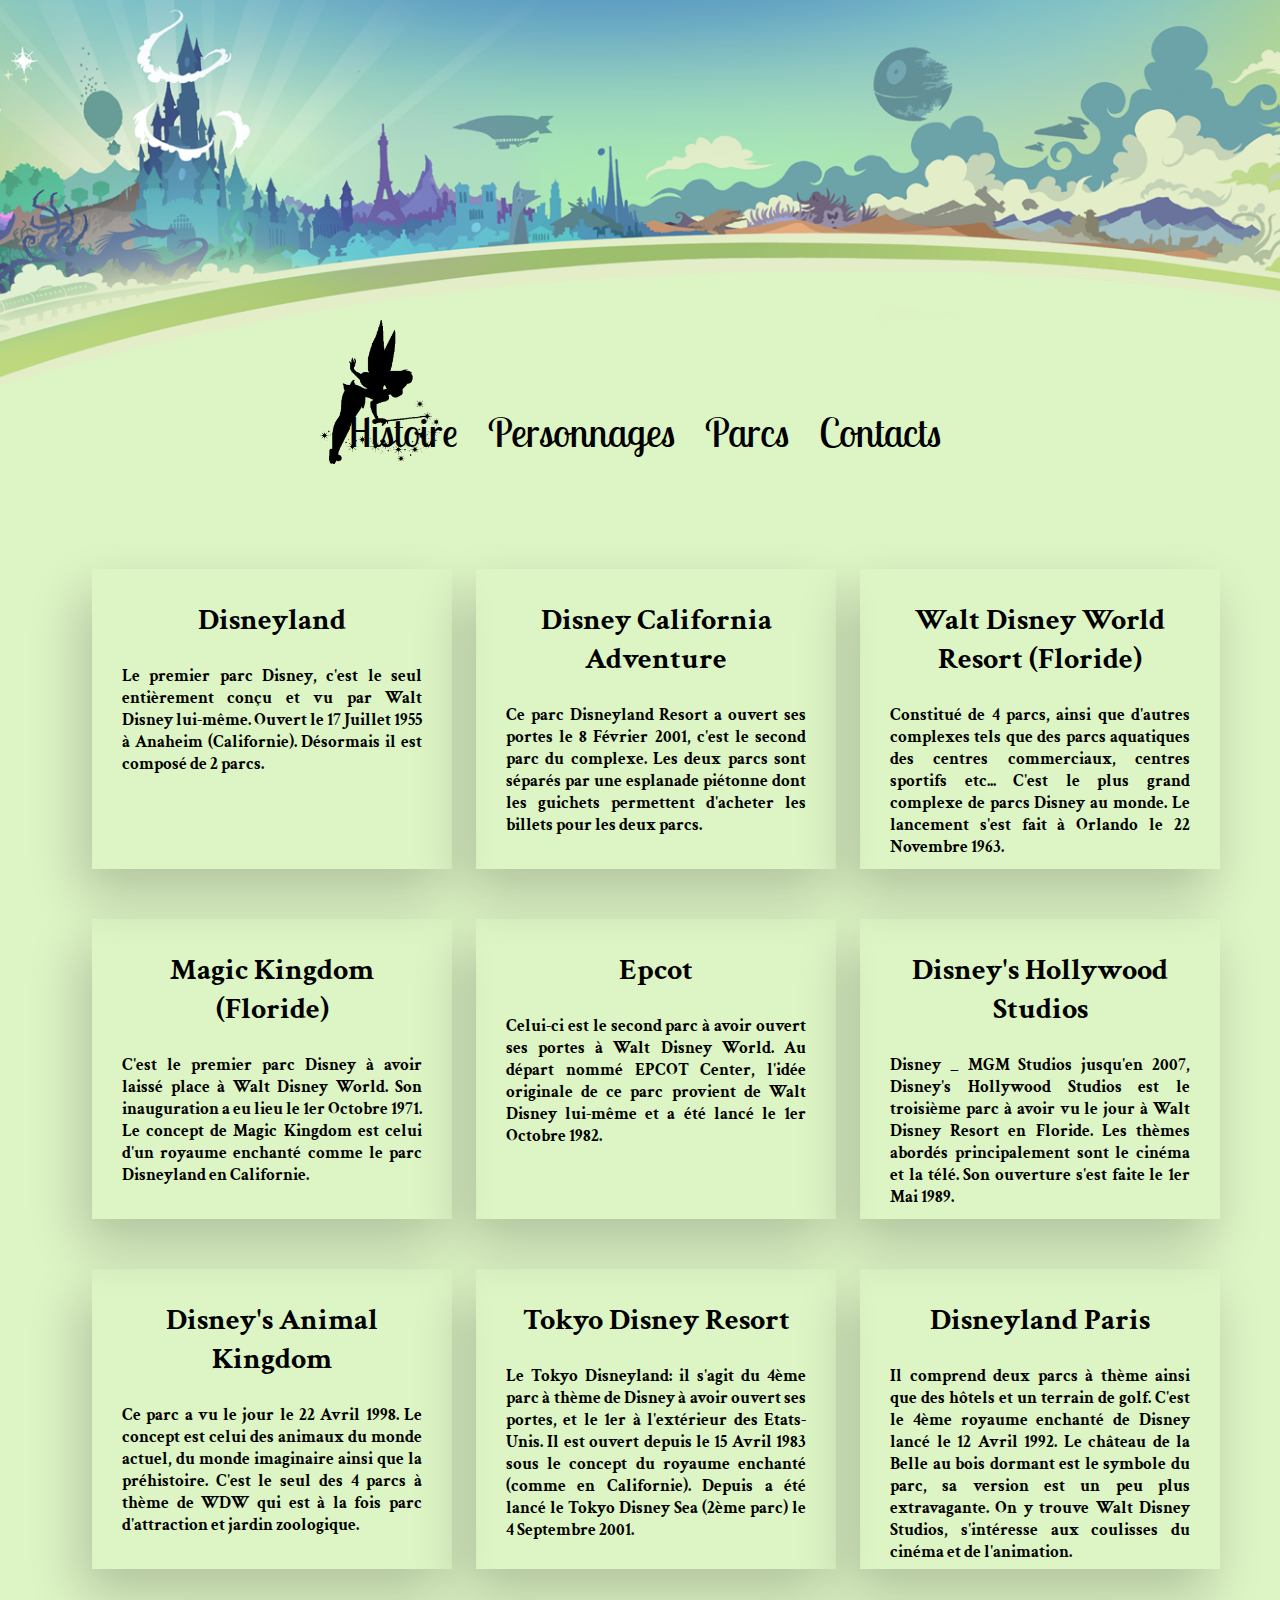
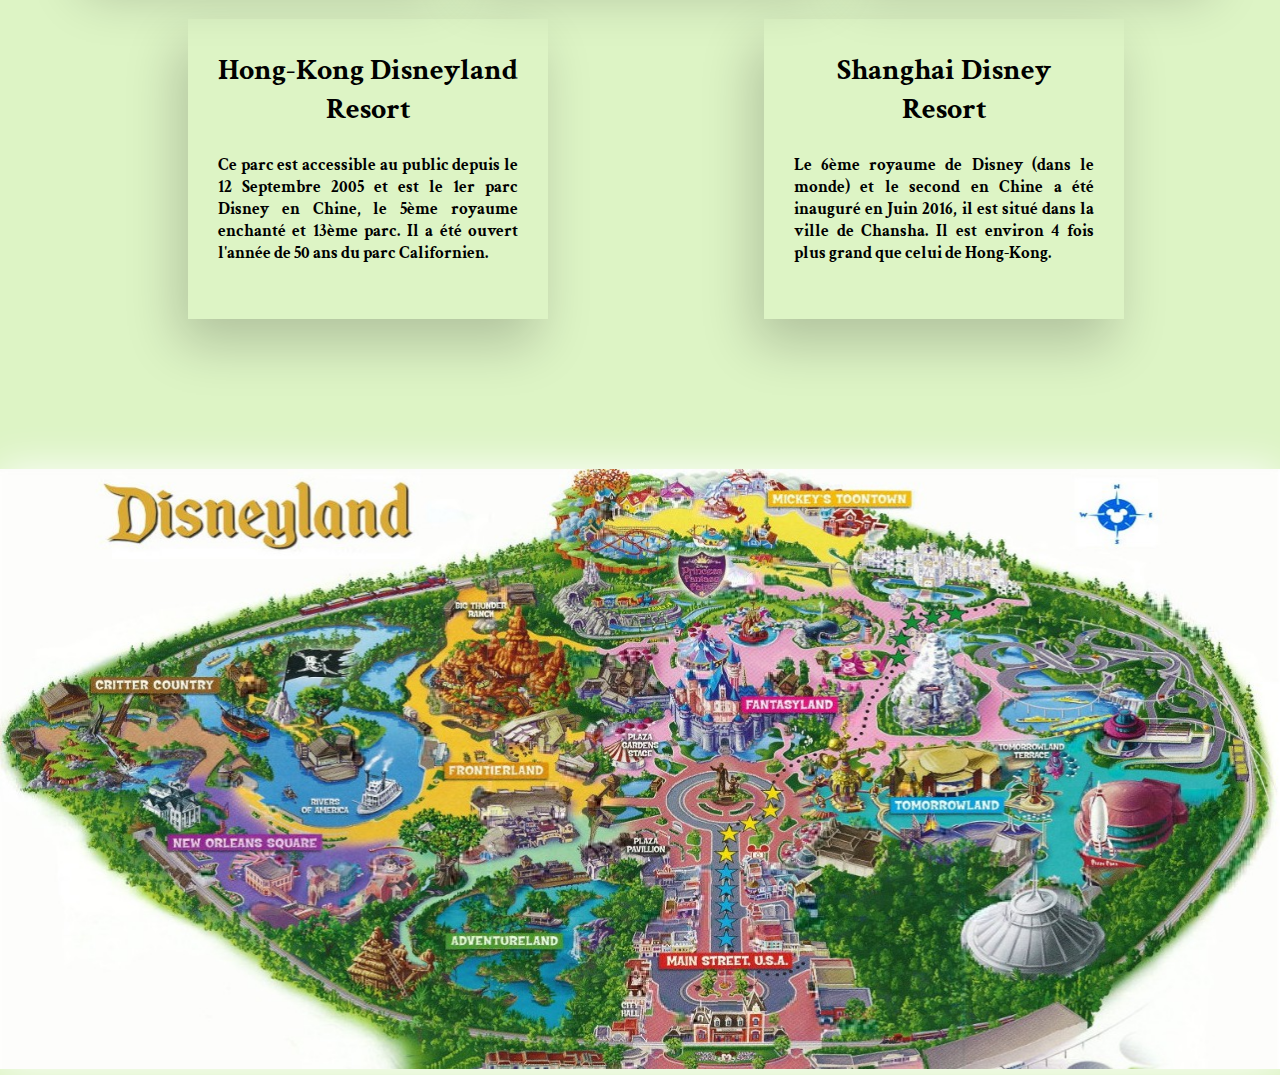
<file: parcs/index.html>
<!DOCTYPE html>
<html>
<head>
    <meta charset="utf-8">
    <meta http-equiv="X-UA-Compatible" content="IE=edge">
    <meta name="viewport" content="width=device-width, initial-scale=1">
    <title>Disney les Parcs</title>
    <link href="https://fonts.googleapis.com/css?family=Lobster+Two" rel="stylesheet">
    <link rel="stylesheet" type="text/css" media="screen" href="style.css">
    <style>
            @import url('https://fonts.googleapis.com/css?family=Crimson+Text');
    </style>
</head>
<body>
    <div class="banniere"> <img src="header-site.png" alt="banniere">
        <nav>
            <div class="img-clochette"><img src="fee-clochette.png" alt="clochette"></div>
            <ul>
                <li><a href="../histoire/index.html">Histoire</a></li>
                <li><a href="../persos/index.html">Personnages</a></li>
                <li><a href="index.html">Parcs</a></li>
                <li><a href="../contact/index.html">Contacts</a></li>
            </ul>
            </nav>
            <div class="quote">
                <div>
                    <div class="box box1">
                        <h2>Disneyland</h2>
                        <p>Le premier parc Disney, c'est le seul entièrement conçu et vu par Walt Disney lui-même.
                        Ouvert le 17 Juillet 1955 à Anaheim (Californie). 
                        Désormais il est composé de 2 parcs.</p>
                    </div>
                    <div class="bg"></div>
                </div>
                <div>
                    <div class="box box2">                       
                        <h2>Disney California Adventure</h2>
                        <p>Ce parc Disneyland Resort a ouvert ses portes le 8 Février 2001, c'est le second parc du complexe. Les deux parcs sont séparés par une esplanade piétonne dont les guichets permettent d'acheter les billets pour les deux parcs.</p>
                    </div>
                    <div class="bg"></div>
                </div>
                <div>
                    <div class="box box3">
                        <h2>Walt Disney World Resort (Floride)</h2>
                        <p>Constitué de 4 parcs, ainsi que d'autres complexes tels que des parcs aquatiques
                        des centres commerciaux, centres sportifs etc... C'est le plus grand complexe de parcs Disney
                        au monde. Le lancement s'est fait à Orlando le 22 Novembre 1963.</p>
                    </div>
                    <div class="bg"></div>
                </div>
                <div>
                    <div class="box box4">
                        <h2>Magic Kingdom (Floride)</h2>
                        <p>C'est le premier parc Disney à avoir laissé place à Walt Disney World. Son inauguration a eu lieu
                        le 1er Octobre 1971. Le concept de Magic Kingdom est celui d'un royaume enchanté comme le parc Disneyland
                        en Californie.</p>
                    </div>
                    <div class="bg"></div>
                </div>
                <div>
                    <div class="box box5">
                        <h2>Epcot</h2>
                        <p>Celui-ci est le second parc à avoir ouvert ses portes à Walt Disney World. Au départ nommé EPCOT Center,
                        l'idée originale de ce parc provient de Walt Disney lui-même et a été lancé le 1er Octobre 1982.</p>
                    </div>
                    <div class="bg"></div>
                </div>
                <div>
                    <div class="box box6">
                        <h2>Disney's Hollywood Studios</h2>
                        <p>Disney _ MGM Studios jusqu'en 2007, Disney's Hollywood Studios est le troisième parc à avoir vu le jour à
                        Walt Disney Resort en Floride. Les thèmes abordés principalement sont le cinéma et la télé. Son ouverture s'est
                        faite le 1er Mai 1989.</p>
                    </div>
                    <div class="bg"></div>
                </div>
                <div>
                    <div class="box box7">
                        <h2>Disney's Animal Kingdom</h2>
                        <p>Ce parc a vu le jour le 22 Avril 1998. Le concept est celui des animaux du monde actuel, du monde imaginaire
                        ainsi que la préhistoire. C'est le seul des 4 parcs à thème de WDW qui est à la fois parc d'attraction et jardin
                        zoologique.</p>
                    </div>
                    <div class="bg"></div>
                </div>
                <div>
                    <div class="box box8">
                        <h2>Tokyo Disney Resort</h2>
                        <p>Le Tokyo Disneyland: il s'agit du 4ème parc à thème de Disney à avoir ouvert ses portes, et le 1er à l'extérieur des Etats-Unis.
                        Il est ouvert depuis le 15 Avril 1983 sous le concept du royaume enchanté (comme en Californie).
                        Depuis a été lancé le Tokyo Disney Sea (2ème parc) le 4 Septembre 2001.</p>
                    </div>
                    <div class="bg"></div>
                </div>
                <div>
                    <div class="box box9">
                        <h2>Disneyland Paris</h2>
                        <p>Il comprend deux parcs à thème ainsi que des hôtels et un terrain de golf. C'est le 4ème royaume enchanté de Disney lancé
                        le 12 Avril 1992. Le château de la Belle au bois dormant est le symbole du parc, 
                        sa version est un peu plus extravagante.
                        On y trouve Walt Disney Studios, s'intéresse aux coulisses du cinéma et de l'animation.</p>
                    </div>
                    <div class="bg"></div>
                </div>
                <div>
                    <div class="box box10">
                        <h2>Hong-Kong Disneyland Resort</h2>
                        <p>Ce parc est accessible au public depuis le 12 Septembre 2005 et est le 1er parc Disney en Chine, le 5ème royaume enchanté
                        et 13ème parc. Il a été ouvert l'année de 50 ans du parc Californien.</p>
                    </div>
                    <div class="bg"></div>
                </div>
                <div>
                    <div class="box box11">
                        <h2>Shanghai Disney Resort</h2>
                        <p>Le 6ème royaume de Disney (dans le monde) et le second en Chine a été inauguré en Juin 2016, il est situé dans la ville de Chansha.
                        Il est environ 4 fois plus grand que celui de Hong-Kong.</p>
                    </div>
                    <div class="bg"></div>
                </div>
        </div>
    <footer>
        <div class="banniere_map"><img src="map2.jpg" alt="map"></div>
    </footer>
</body>
</html>
</file>
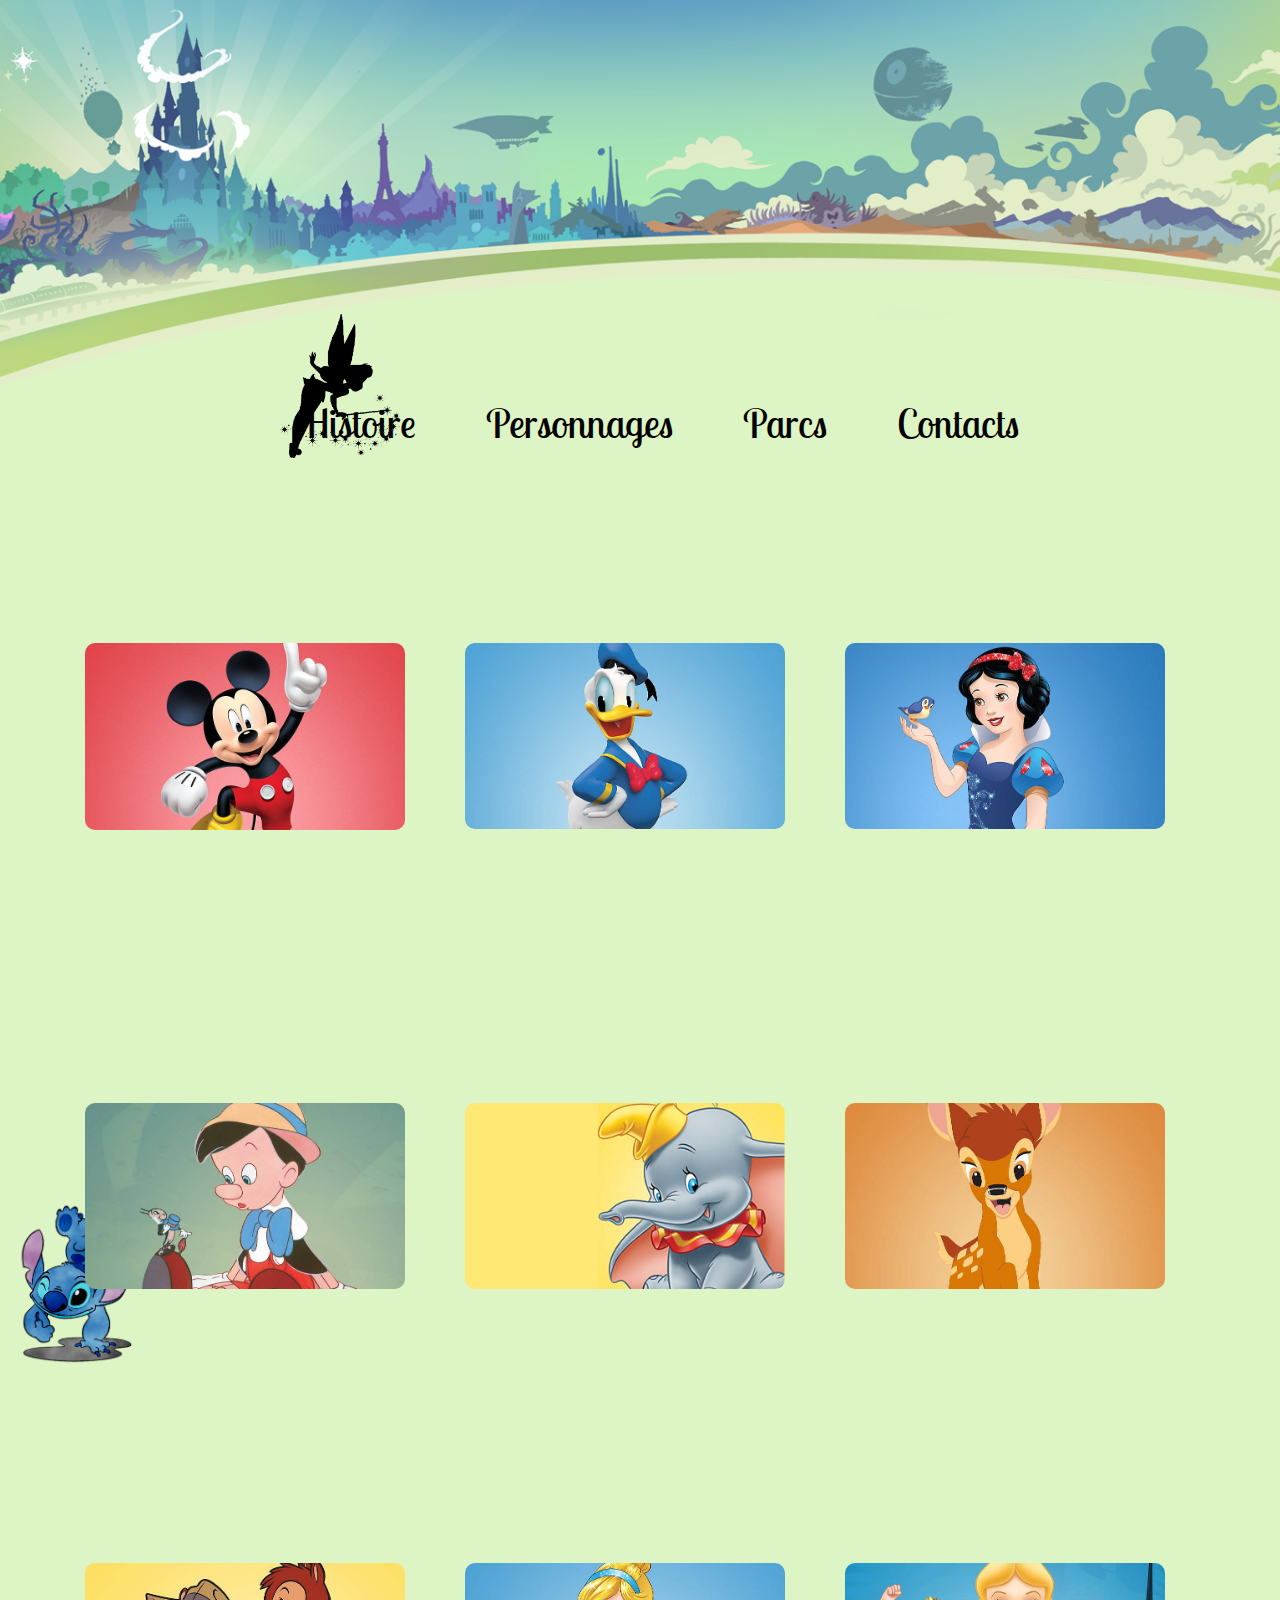
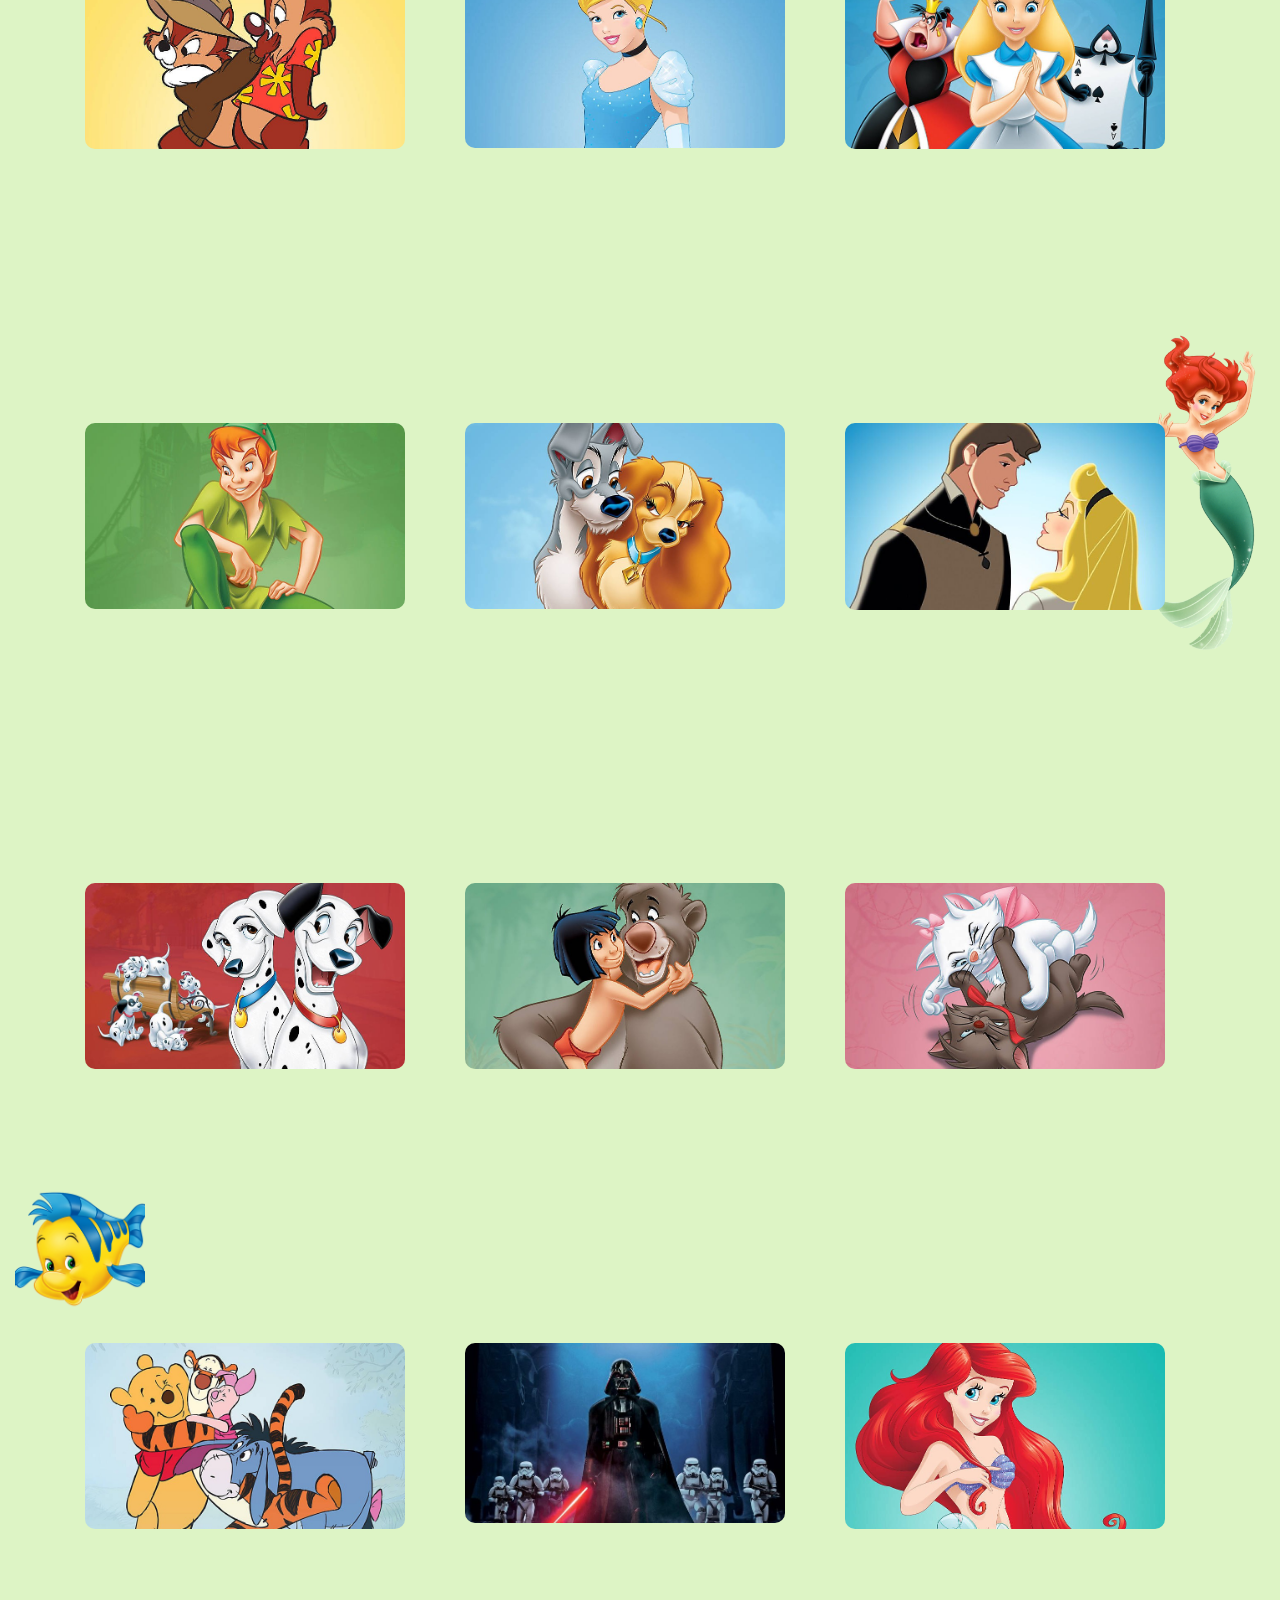
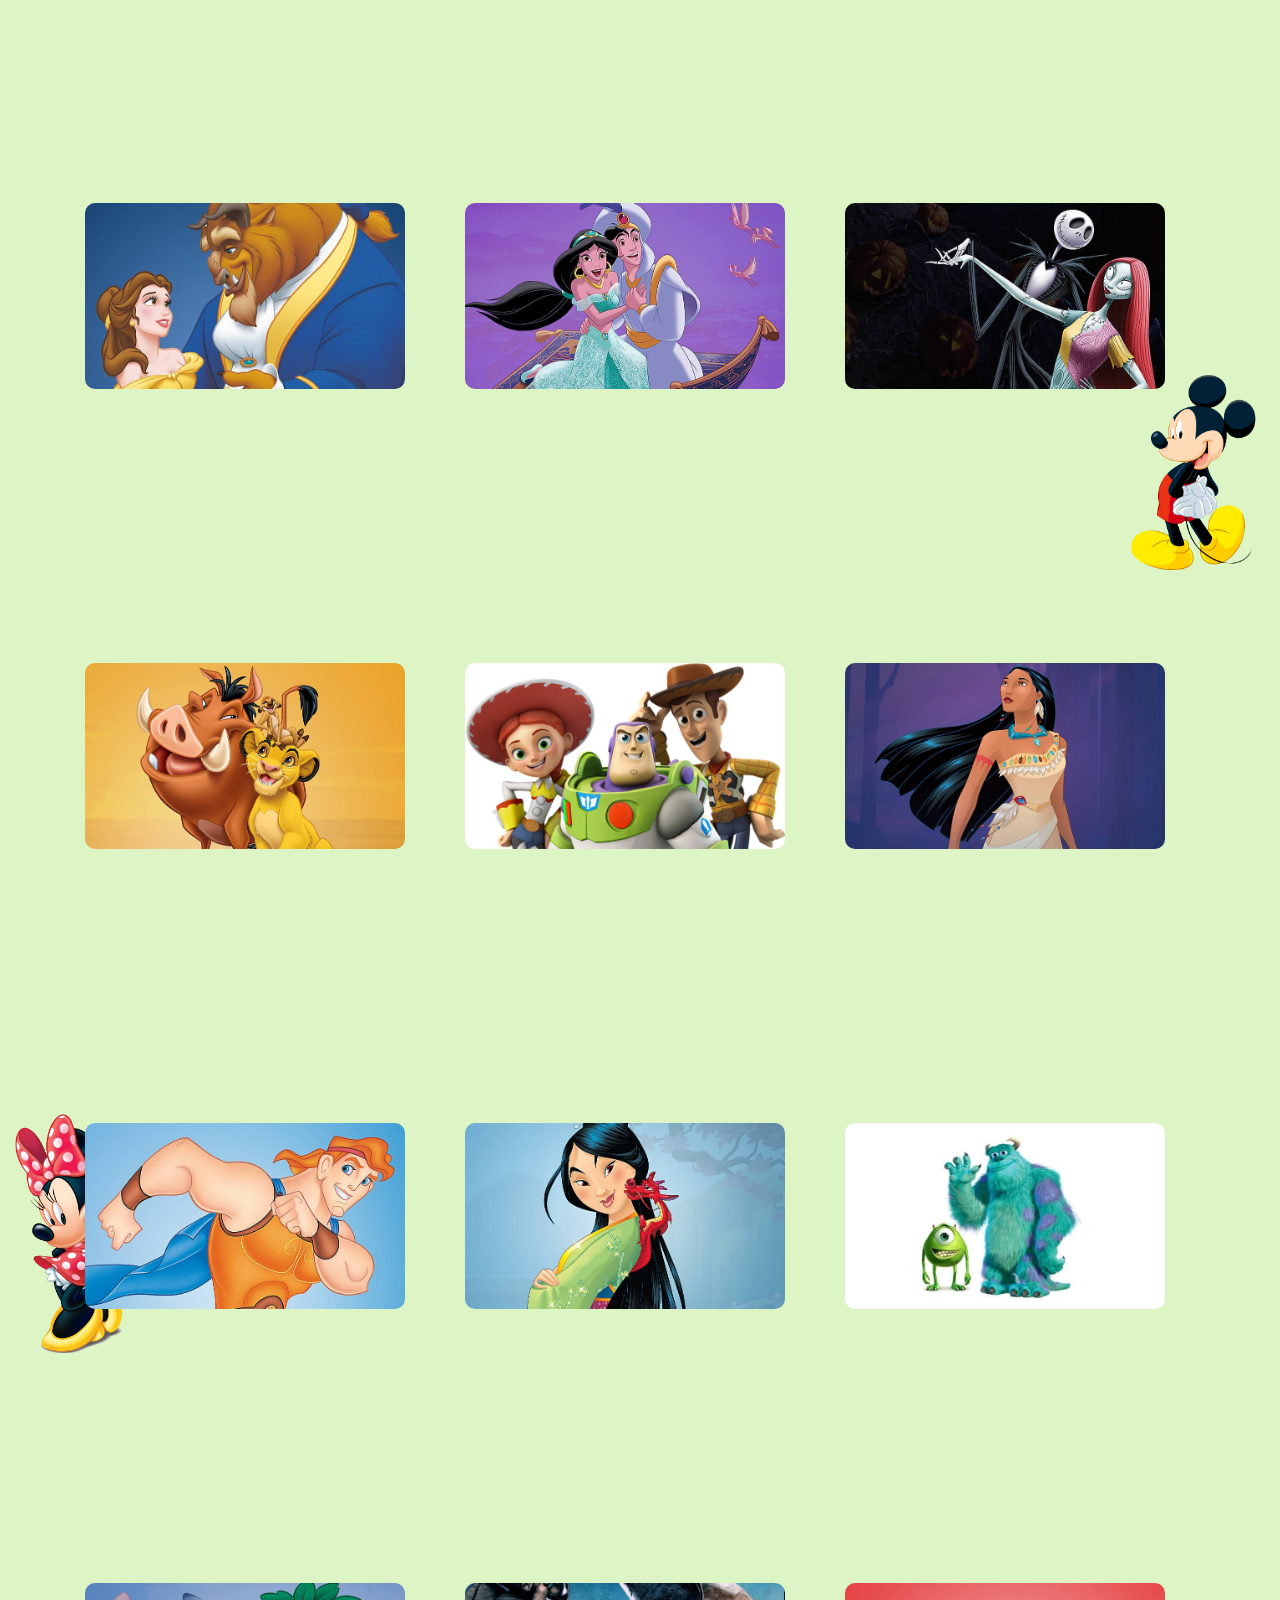
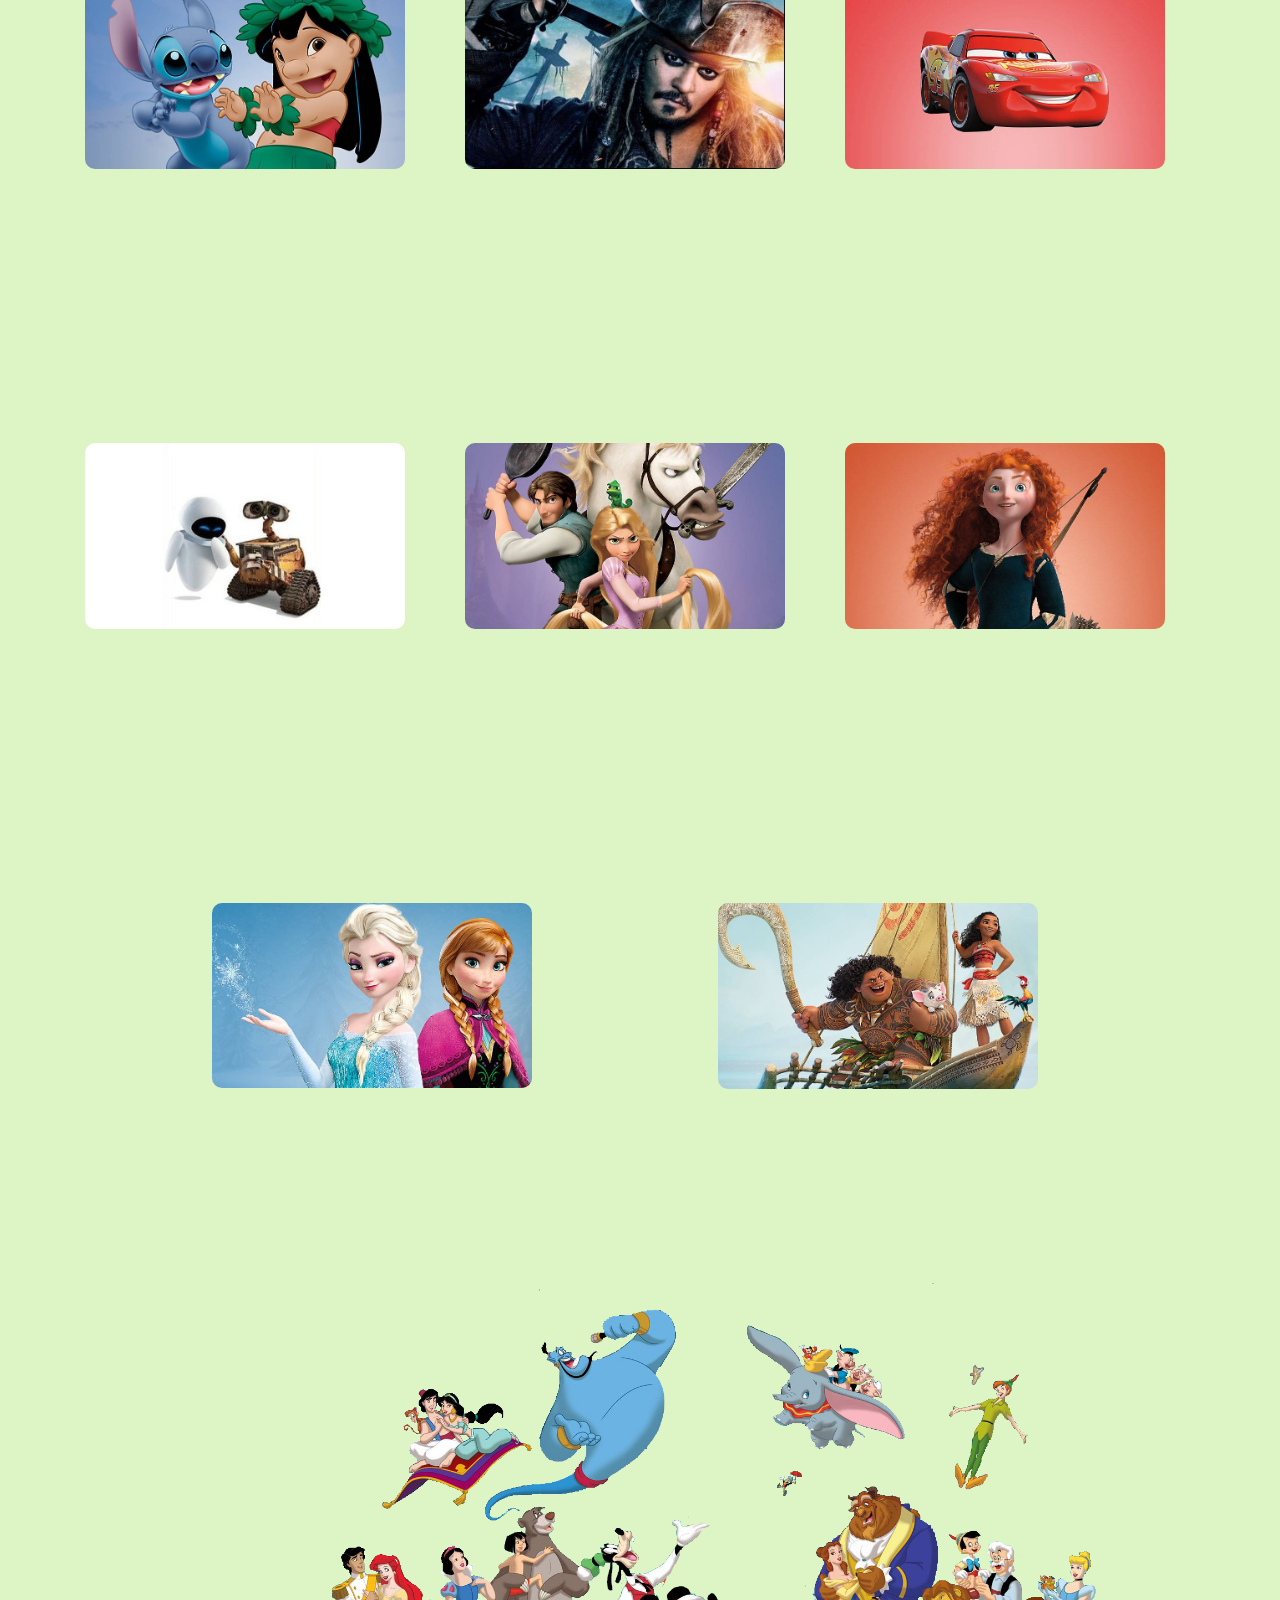
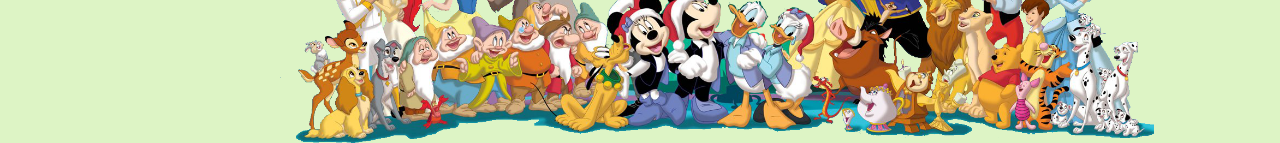
<file: persos/index.html>
<!DOCTYPE html>
<html>
<head>
    <meta charset="utf-8">
    <meta http-equiv="X-UA-Compatible" content="IE=edge">
    <title>Disney Movies</title>
    <meta name="viewport" content="width=device-width, initial-scale=1">
    <link rel="stylesheet" href="https://maxcdn.bootstrapcdn.com/bootstrap/4.0.0/css/bootstrap.min.css" integrity="sha384-Gn5384xqQ1aoWXA+058RXPxPg6fy4IWvTNh0E263XmFcJlSAwiGgFAW/dAiS6JXm" crossorigin="anonymous">
    <link href="https://stackpath.bootstrapcdn.com/font-awesome/4.7.0/css/font-awesome.min.css" rel="stylesheet" integrity="sha384-wvfXpqpZZVQGK6TAh5PVlGOfQNHSoD2xbE+QkPxCAFlNEevoEH3Sl0sibVcOQVnN" crossorigin="anonymous">
    <link href="https://fonts.googleapis.com/css?family=Roboto" rel="stylesheet">
    <link href="https://fonts.googleapis.com/css?family=Lobster+Two" rel="stylesheet">
    <link href="https://fonts.googleapis.com/css?family=Crimson+Text" rel="stylesheet">
    <link rel="stylesheet" type="text/css" media="screen" href="style.css">
</head>
<body>
  <div class="banniere"><img src="header-site.png" alt="banniere">
    <nav>
      <div class="img-clochette"><img src="fee-clochette.png" alt="clochette"></div>
      <ul>
        <li><a href="../histoire/index.html">Histoire</a></li>
        <li><a href="../persos/index.html">Personnages</a></li>
        <li><a href="../parcs/index.html">Parcs</a></li>
        <li><a href="../contact/index.html">Contacts</a></li>
      </ul>
    </nav>
    <section id="team">
      <div class="container-fluid">
        <div class="images"> 
          <img src="./personnage/sirene.png" alt="petite sirene" class="sirene">
          <img src="./personnage/polochon.png" alt="polochon" class="polochon">
          <img src="./personnage/stitch.png" alt="stitch" class="stitch">
          <img src="./personnage/mickey_mouse.png" alt="mickey" class="mickey">
          <img src="./personnage/minnie.png" alt="minnie" class="minnie">
        </div>
        <div class="container">
          <div class="row">
            <div class="col-sm-4">
              <div class="box">
                <div class="imgBox">
                  <img src="./personnage/mickey.jpeg" alt="mickey" class="img-responsive">
                </div>
                <div class="content">
                  <h3 class="red">Mickey Mouse</h3>
                  <h4>1928</h4>
                  <p>Mickey Mouse est un personnage de fiction américain appartenant à l'univers Disney, apparaissant principalement dans des dessins animés, dans des bandes dessinées et des jeux vidéo. Véritable ambassadeur de la Walt Disney Company, il est présent dans la plupart des secteurs d'activité de la société. Mickey Mouse est connu et reconnu dans le monde entier, sa célèbre silhouette formée de trois cercles étant devenue indissociable de la marque Disney.</p>
                </div>
              </div>
            </div>
            <div class="col-sm-4">
              <div class="box">
                <div class="imgBox">
                  <img src="./personnage/donald.jpeg" alt="donald" class="img-responsive">
                </div>
                <div class="content">
                  <h3 class="navy">Donald Duck</h3>
                  <h4>1934</h4>
                  <p>Donald Fauntleroy Duck, ou simplement Donald, est un personnage de fiction développé, entre autres, par l'animateur Dick Lundy1 en 1934 pour le compte des studios Disney. Sa première apparition au cinéma a lieu le 9 juin 1934 sous la forme d'un canard en costume marin, dans le film Une petite poule avisée2 (The Wise Little Hen).</p>
                </div>
              </div>
            </div>
            <div class="col-sm-4">
              <div class="box">
                <div class="imgBox">
                  <img src="./personnage/blanche-neige.jpeg" alt="blanche-neige" class="img-responsive">
                </div>
                <div class="content">
                  <h3 class="navy">Blanche Neige et les 7 nains</h3>
                  <h4>1937</h4>
                  <p>Blanche-Neige est le personnage titre du long métrage d'animation Blanche-Neige et les Sept Nains adapté du conte traditionnel des frères Grimm paru en 1812. La version créée par les studios Disney diffère des autres adaptations du conte. Elle fait partie de la franchise Disney Princess.</p>
                </div>
              </div>
            </div>
            <div class="col-sm-4">
              <div class="box">
                <div class="imgBox">
                  <img src="./personnage/pinocchio.jpeg" alt="pinocchio" class="img-responsive">
                </div>
                <div class="content">
                  <h3>Pinocchio</h3>
                  <h4>1940</h4>
                  <p>Pinocchio est le deuxième long-métrage d'animation et « Classique d'animation » des studios Disney, sorti en 1940 et inspiré du conte de Carlo Collodi, Les Aventures de Pinocchio (1881).</p>
                </div>
              </div>
            </div>
            <div class="col-sm-4">
              <div class="box">
                <div class="imgBox">
                  <img src="./personnage/dumbo.jpeg" alt="dumbo" class="img-responsive">
                </div>
                <div class="content">
                  <h3 class="red">Dumbo</h3>
                  <h4>1941</h4>
                  <p>Dumbo est le 5e long-métrage d'animation et le 4e « Classique d'animation » des studios Disney, sorti aux États-Unis en octobre 1941. Il est basé sur l'histoire éponyme écrite par Helen Aberson et illustrée par Harold Pearl, parue en 1939.</p>
                </div>
              </div>
            </div>
            <div class="col-sm-4">
              <div class="box">
                <div class="imgBox">
                  <img src="./personnage/bambi.jpeg" alt="bambi" class="img-responsive">
                </div>
                <div class="content">
                  <h3>Bambi</h3>
                  <h4>1942</h4>
                  <p>Bambi est un faon de fiction créé par le romancier Felix Salten dans Bambi, l'histoire d'une vie dans les bois, paru en 1923. Le roman a été adapté au cinéma en 1942 par les studios Disney sous la forme d'un long métrage d'animation : Bambi.
                  Le film de Disney a fait l'objet d'une suite, Bambi 2, sorti en 2006.</p>
                </div>
              </div>
            </div>
            <div class="col-sm-4">
              <div class="box">
                <div class="imgBox">
                  <img src="./personnage/tictac.jpeg" alt="tictac" class="img-responsive">
                </div>
                <div class="content">
                  <h3 class="red">Tic et Tac</h3>
                  <h4>1943</h4>
                  <p>Tic et Tac, en anglais Chip and Dale (jeu de mot sur le célèbre fabricant de meuble Thomas Chippendale), sont deux tamias de fiction créés par les studios Disney en 1943.</p>
                </div>
              </div>
            </div>
            <div class="col-sm-4">
              <div class="box">
                <div class="imgBox">
                  <img src="./personnage/cendrillon.jpeg" alt="cendrillon" class="img-responsive">
                </div>
                <div class="content">
                  <h3 class="navy">Cendrillon</h3>
                  <h4>1950</h4>
                  <p>Cendrillon (Cinderella) est le 16e long-métrage d'animation et le 12e « Classique d'animation » des studios Disney. Sorti en 1950, il s'inspire de la version du conte de Charles Perrault, Cendrillon ou la Petite Pantoufle de verre paru en 1697, ainsi que de celle des frères Grimm, Aschenputtel (en), publiée en 1812.</p>
                </div>
              </div>
            </div>
            <div class="col-sm-4">
              <div class="box">
                <div class="imgBox">
                  <img src="./personnage/Alice-in-Wonderland.jpeg" alt="alice" class="img-responsive">
                </div>
                <div class="content">
                  <h3 class="navy">Alice aux Pays des Merveilles</h3>
                  <h4>1951</h4>
                  <p>Alice au pays des merveilles (Alice in Wonderland) est le 17e long-métrage d'animation et le 13e « Classique d'animation » des studios Disney. Sorti en 1951, ce film est l'adaptation du roman de Lewis Carroll, Les Aventures d'Alice au pays des merveilles (Alice's Adventures in Wonderland, 1865) et de sa suite, De l'autre côté du miroir (Through the Looking Glass, 1871).</p>
                </div>
              </div>
            </div>
            <div class="col-sm-4">
              <div class="box">
                <div class="imgBox">
                  <img src="./personnage/peter-pan.jpeg" alt="peter-pan" class="img-responsive">
                </div>
                <div class="content">
                  <h3 class="green">Peter Pan</h3>
                  <h4>1953</h4>
                  <p>Peter Pan est le 18e long-métrage d'animation et le 14e « Classique d'animation » des studios Disney. Sorti en France en 1953 sous le titre Les Aventures de Peter Pan1, il est l'adaptation de la pièce éponyme de J. M. Barrie créée en 1904.</p>
                </div>
              </div>
            </div>
            <div class="col-sm-4">
              <div class="box">
                <div class="imgBox">
                  <img src="./personnage/lady-and-the-tramp.jpeg" alt="la belle et le clochard" class="img-responsive">
                </div>
                <div class="content">
                  <h3 class="navy">La Belle et le Clochard</h3>
                  <h4>1955</h4>
                  <p>La Belle et le Clochard (Lady and the Tramp) est le 19e long-métrage d'animation et le 15e « Classique d'animation » des studios Disney. Sorti en 1955, il est adapté d'une histoire de Ward Greene, Happy Dan, the Whistling Dog, parue en 1937.</p>
                </div>
              </div>
            </div>
            <div class="col-sm-4">
              <div class="box">
                <div class="imgBox">
                  <img src="./personnage/belle-au-bois-dormant.jpeg" alt="belle-au-bois-dormant" class="img-responsive">
                </div>
                <div class="content">
                  <h3 class="navy">La Belle au Bois Dormant</h3>
                  <h4>1959</h4>
                  <p>La Belle au bois dormant (Sleeping Beauty) est le 20e long-métrage d'animation et le 16e « Classique d'animation » des studios Disney. Sorti en 1959, il est adapté des versions du conte La Belle au bois dormant de Charles Perrault (1697) et des Frères Grimm (Dornröschen, 1812).</p>
                </div>
              </div>
            </div>
            <div class="col-sm-4">
              <div class="box">
                <div class="imgBox">
                  <img src="./personnage/101-dalmations.jpeg" alt="dalmatiens" class="img-responsive">
                </div>
                <div class="content">
                  <h3 class="red">101 Dalmatiens</h3>
                  <h4>1961</h4>
                  <p>Les 101 Dalmatiens (One Hundred and One Dalmatians) est le 21e long-métrage d'animation et le 17e « Classique d'animation » des studios Disney. Sorti en 1961, il est l'adaptation du roman éponyme de Dodie Smith The One Hundred and One Dalmatians (1956).</p>
                </div>
              </div>
            </div>
            <div class="col-sm-4">
              <div class="box">
                <div class="imgBox">
                  <img src="./personnage/jungle-book.jpeg" alt="Le livre de la jungle" class="img-responsive">
                </div>
                <div class="content">
                  <h3 class="green">Le Livre de la Jungle</h3>
                  <h4>1967</h4>
                  <p>Le Livre de la jungle (The Jungle Book) est le 24e long-métrage d'animation et le 19e « Classique d'animation » des studios Disney. Sorti en 1967, il est inspiré du livre du même nom de Rudyard Kipling, paru en 1894. </p>
                </div>
              </div>
            </div>
            <div class="col-sm-4">
              <div class="box">
                <div class="imgBox">
                  <img src="./personnage/aristocats.jpeg" alt="aristochats" class="img-responsive">
                </div>
                <div class="content">
                  <h3 class="red">Les aristochats</h3>
                  <h4>1970</h4>
                  <p>Les Aristochats (The Aristocats) est le 25e long-métrage d'animation et le 20e « Classique d'animation » des studios Disney. Sorti en 1970 et réalisé par Wolfgang Reitherman, ce film est inspiré d'une histoire de Tom McGowan et Tom Rowe. Il est le dernier dont la production a été approuvée par Walt Disney, mort fin 1966, avant que le film ne soit réalisé. </p>
                </div>
              </div>
            </div>
            <div class="col-sm-4">
              <div class="box">
                <div class="imgBox">
                  <img src="./personnage/winnie-the-pooh.jpeg" alt="Winnie l'ourson" class="img-responsive">
                </div>
                <div class="content">
                  <h3 class="red">Winnie l'ourson</h3>
                  <h4>1977-1983 et 1999-2005</h4>
                  <p>Les Aventures de Winnie l'ourson, long-métrage d'animation sorti en 1977. Winnie est un ourson jaune que le narrateur de ses aventures qualifie souvent de « peu de jugeote ». De fait, il n'est pas forcément très intelligent, mais a un grand cœur, et aide ses amis. Son péché mignon est la gourmandise, il est tout particulièrement friand de miel, ce qui lui vaudra parfois quelques soucis, auprès des abeilles entre autres.</p>
                </div>
              </div>
            </div>
            <div class="col-sm-4">
              <div class="box">
                <div class="imgBox">
                  <img src="./personnage/starwars.jpg" alt="starwars" class="img-responsive">
                </div>
                <div class="content">
                  <h3>Star Wars</h3>
                  <h4>1977-1983 et 1999-2005</h4>
                  <p>Star Wars est un univers de fantasy et de science-fiction créé par George Lucas. D'abord conçue comme une trilogie cinématographique sortie entre 1977 et 1983, la saga s'accroît ensuite, entre 1999 et 2005, de trois nouveaux films, qui racontent des événements antérieurs à la première trilogie. Cette dernière (épisodes IV, V et VI) ainsi que la deuxième trilogie dite « Prélogie » (épisodes I, II et III) connaissent un immense succès commercial et un accueil critique généralement positif.</p>
                </div>
              </div>
            </div>
            <div class="col-sm-4">
              <div class="box">
                <div class="imgBox">
                  <img src="./personnage/ariel.jpeg" alt="ariel" class="img-responsive">
                </div>
                <div class="content">
                  <h3 class="red">La petite sirène</h3>
                  <h4>1989</h4>
                  <p>La Petite Sirène (The Little Mermaid) est le 36e long-métrage d'animation et le 28e « Classique d'animation » des studios Disney. Sorti en 1989, il s'inspire du conte du même nom de Hans Christian Andersen, publié en 1836.
                  Une suite lui est donnée en 2000 : La Petite Sirène 2 : Retour à l'océan. Un troisième film Le Secret de la Petite Sirène est sorti en 2008. D'autre part, une série animée télévisée, intitulée également La Petite Sirène (1992-1994), raconte l'adolescence d'Ariel.</p>
                </div>
              </div>
            </div>
            <div class="col-sm-4">
              <div class="box">
                <div class="imgBox">
                  <img src="./personnage/beauty-beast.jpeg" alt="belleetbete" class="img-responsive">
                </div>
                <div class="content">
                  <h3 class="navy">La Belle et la Bête</h3>
                  <h4>1991</h4>
                  <p>La Belle et la Bête (Beauty and the Beast), est le 39e long-métrage d'animation et le 30e « Classique d'animation » des studios Disney. Sorti en 1991, il s'inspire du conte éponyme de Jeanne-Marie Leprince de Beaumont, publié en 1757.
                  Deux « suites » lui seront données : La Belle et la Bête 2 (1997) et Le Monde magique de la Belle et la Bête (1998), sorties directement en vidéo. Un remake en prise de vues réelle, La Belle et la Bête, avec Emma Watson et Dan Stevens est également sorti en 2017.</p>
                </div>
              </div>
            </div>
            <div class="col-sm-4">
              <div class="box">
                <div class="imgBox">
                  <img src="./personnage/Aladdin.jpeg" alt="aladdin" class="img-responsive">
                </div>
                <div class="content">
                  <h3 class="violet">Aladdin</h3>
                  <h4>1992</h4>
                  <p>Aladdin est un personnage de fiction qui est apparu pour la première fois en 1992 dans le long métrage d'animation Aladdin. Il est inspiré du personnage homonyme, héros du conte des Mille et Une Nuits, Aladin et la Lampe merveilleuse. Le personnage apparaît dans les suites du film sorties directement en vidéo : Le Retour de Jafar (1994) et Aladdin et le Roi des voleurs (1996), ainsi que dans plusieurs séries télévisées, dont Aladdin (1994-95), et des bandes dessinées.</p>
                </div>
              </div>
            </div>
            <div class="col-sm-4">
              <div class="box">
                <div class="imgBox">
                  <img src="./personnage/nightmare-before-christmas.jpeg" alt="Mr Jack" class="img-responsive">
                </div>
                <div class="content">
                  <h3>L'étrange Noël de Monsieur Jack</h3>
                  <h4>1993</h4>
                  <p>L'Étrange Noël de monsieur Jack (The Nightmare before Christmas), sorti le 9 octobre 1993. Animation en volume, d'après une histoire de Tim Burton ; coproduction Touchstone Pictures (Disney)/Skellington.</p>
                </div>
              </div>
            </div>
            <div class="col-sm-4">
              <div class="box">
                <div class="imgBox">
                  <img src="./personnage/lion-king.jpeg" alt="simba" class="img-responsive">
                </div>
                <div class="content">
                  <h3 class="red">Le Roi Lion</h3>
                  <h4>1994</h4>
                  <p>Le Roi lion (The Lion King) est le 43e long-métrage d'animation et le 32e « Classique d'animation » des studios Disney. Sorti en 1994, il est inspiré en grande partie de l'œuvre d'Osamu Tezuka Le Roi Léo (1951) et d'Hamlet de William Shakespeare.</p>
                </div>
              </div>
            </div>
            <div class="col-sm-4">
              <div class="box">
                <div class="imgBox">
                  <img src="./personnage/toy-story.jpeg" alt="toystory" class="img-responsive">
                </div>
                <div class="content">
                  <h3 class="red">Toy Story</h3>
                  <h4>1995</h4>
                  <p>Toy Story ou Histoire de jouets au Québec, réalisé par John Lasseter, est le premier long-métrage d'animation en images de synthèse des studios Pixar. Sorti en 1995 aux États-Unis, il est coproduit par les studios Disney.</p>
                </div>
              </div>
            </div>
            <div class="col-sm-4">
              <div class="box">
                <div class="imgBox">
                  <img src="./personnage/pocahontas.jpeg" alt="pocahontas" class="img-responsive">
                </div>
                <div class="content">
                  <h3 class="violet">Pocahontas</h3>
                  <h4>1995</h4>
                  <p>Pocahontas : Une légende indienne — ou Pocahontas au Québec — est le 45e long-métrage d'animation et le 33e « Classique d'animation » des studios Disney. Sorti en 1995, il s'inspire d'une histoire réelle.
                  Le film a fait l'objet d'une suite, sortie directement en vidéo en 1998 : Pocahontas 2 : Un monde nouveau.</p>
                </div>
              </div>
            </div>
            <div class="col-sm-4">
              <div class="box">
                <div class="imgBox">
                  <img src="./personnage/hercules.jpeg" alt="hercules" class="img-responsive">
                </div>
                <div class="content">
                  <h3 class="navy">Hercules</h3>
                  <h4>1997</h4>
                  <p>Hercule (Hercules), est le 50e long-métrage d'animation et le 35e « classique d'animation » des studios Disney.
                  Sorti en 1997, il s'inspire du personnage d’Hercule dans les mythologies grecque et romaine.</p>
                </div>
              </div>
            </div>
            <div class="col-sm-4">
              <div class="box">
                <div class="imgBox">
                  <img src="./personnage/Mulan.jpeg" alt="mulan" class="img-responsive">
                </div>
                <div class="content">
                  <h3 class="navy">Mulan</h3>
                  <h4>1998</h4>
                  <p>Mulan est le 54e long-métrage d'animation et le 36e « Classique d'animation » des studios Disney1. Sorti en 1998, il s'inspire de la légende de Hua Mulan.
                    Le film est classé en 5e position du palmarès en France en 1998. Une suite, sortie directement en vidéo, a été donnée au film en 2004 : Mulan 2 : La Mission de l'Empereur. Une adaptation en prises de vues réelles, réalisée par Niki Caro, est prévue pour 2020.</p>
                </div>
              </div>
            </div>
            <div class="col-sm-4">
              <div class="box">
                <div class="imgBox">
                  <img src="./personnage/monsters.jpeg" alt="monstresetcompagnie" class="img-responsive">
                </div>
                <div class="content">
                  <h3 class="green">Monstres & Compagnies</h3>
                  <h4>2001</h4>
                  <p>Monstres et Cie (« Monstres et Compagnie ») ou Monstres, Inc. au Québec (Monsters, Inc.) est le 4e film d'animation en images de synthèse des studios Pixar. Sorti en 2001, il a été réalisé par Pete Docter et coproduit par Walt Disney Pictures.</p>
                </div>
              </div>
            </div>
            <div class="col-sm-4">
              <div class="box">
                <div class="imgBox">
                  <img src="./personnage/Lilo-and-stitch.jpeg" alt="Lilo et Stitch" class="img-responsive">
                </div>
                <div class="content">
                  <h3 class="navy">Lilo et Stitch</h3>
                  <h4>2002</h4>
                  <p>Lilo et Stitch (Lilo and Stitch) est le 76e long-métrage d'animation et le 42e « Classique d'animation » des studios Disney, sorti en 2002.</p>
                </div>
              </div>
            </div>
            <div class="col-sm-4">
              <div class="box">
                <div class="imgBox">
                  <img src="./personnage/piratescaraibes.jpg" alt="piratescaraibes" class="img-responsive">
                </div>
                <div class="content">
                  <h3>Pirates des Caraïbes</h3>
                  <h4>2003</h4>
                  <p>Pirates des Caraïbes (Pirates of the Caribbean en version originale) est une franchise de médias cinématographique sur la piraterie produite par Jerry Bruckheimer et Walt Disney Pictures. Elle est actuellement composée de cinq films réalisés entre 2003 et 2017.</p>
                </div>
              </div>
            </div>
            <div class="col-sm-4">
              <div class="box">
                <div class="imgBox">
                  <img src="./personnage/flashmcqueen.jpeg" alt="flash" class="img-responsive">
                </div>
                <div class="content">
                  <h3 class="red">Cars</h3>
                  <h4>2006</h4>
                  <p>Cars : Quatre Roues (Les Bagnoles au Québec) est le septième long-métrage d'animation entièrement en images de synthèse des studios Pixar. Sorti en 2006 aux États-Unis et coproduit par les studios Disney, le film se déroule dans un monde peuplé d'automobiles anthropomorphes.</p>
                </div>
              </div>
            </div>
            <div class="col-sm-4">
              <div class="box">
                <div class="imgBox">
                  <img src="./personnage/Wall-e.jpeg" alt="Wall-e" class="img-responsive">
                </div>
                <div class="content">
                  <h3>Wall-E</h3>
                  <h4>2008</h4>
                  <p>WALL-E est un film d'animation en images de synthèse américain, le neuvième des studios Pixar, réalisé par Andrew Stanton et sorti sur les écrans en 2008. Le film, qui se place dans le futur, suit l'histoire d'un robot nommé WALL-E, conçu pour nettoyer la Terre de ses déchets. Celui-ci va tomber amoureux d'un autre robot, nommée EVE, et la suivre dans l'espace pour une aventure qui va changer le destin de l'humanité.</p>
                </div>
              </div>
            </div>
            <div class="col-sm-4">
              <div class="box">
                <div class="imgBox">
                  <img src="./personnage/tangled.jpeg" alt="Raiponce" class="img-responsive">
                </div>
                <div class="content">
                  <h3 class="violet">Raiponce</h3>
                  <h4>2010</h4>
                  <p>Raiponce (Tangled1 en version originale) est un film d'animation des studios Disney Pictures inspiré du conte de Grimm Raiponce2. Réalisé par Byron Howard et Nathan Greno, il est sorti le 24 novembre 2010 aux États-Unis et au Canada ; le 1er décembre 2010 en Europe.</p>
                </div>
              </div>
            </div>
            <div class="col-sm-4">
              <div class="box">
                <div class="imgBox">
                  <img src="./personnage/merida.jpeg" alt="merida" class="img-responsive">
                </div>
                <div class="content">
                  <h3>Rebelle</h3>
                  <h4>2012</h4>
                  <p>Rebelle (Brave) est le 122e long-métrage d'animation des studios Disney. Réalisé en images de synthèse par Mark Andrews et Brenda Chapman pour Pixar, il est sorti en 2012. Il s'agit d'un conte merveilleux reposant sur une histoire originale et non pas d'une adaptation. L'histoire se déroule dans un royaume imaginaire d'Écosse médiévale.</p>
                </div>
              </div>
            </div>
            <div class="col-sm-4">
              <div class="box">
                <div class="imgBox">
                  <img src="./personnage/Frozen.jpeg" alt="reinedesneiges" class="img-responsive">
                </div>
                <div class="content">
                  <h3 class="navy">La Reine des Neiges</h3>
                  <h4>2013</h4>
                  <p>La Reine des neiges (Frozen) est le 128e long-métrage d'animation et le 53e « Classique d'animation » des studios Disney. Sorti en 2013, il est librement inspiré du conte homonyme de Hans Christian Andersen publié en 1844.</p>
                </div>
              </div>
            </div>
            <div class="col-sm-4">
              <div class="box">
                <div class="imgBox">
                  <img src="./personnage/Moana.jpeg" alt="vaiana" class="img-responsive">
                </div>
                <div class="content">
                  <h3 class="navy">Vaiana</h3>
                  <h4>2016</h4>
                  <p>Vaiana, la Légende du bout du monde, ou Moana au Québec (Moana), est le 137e long-métrage d'animation et le 56e « Classique d'animation » des studios Disney. Sorti en 2016, il est réalisé par Ron Clements et John Musker. L'intrigue du film s'inspire librement des figures de la mythologie polynésienne.</p>
                </div>
              </div>
            </div>
          </div>
        </div>
      </div>
    </section>
  </div>
  <footer>
    <div class="img-bas">
      <img src="family.png" alt="family" class="family-footer">
    </div>
  </footer>  
</body>
</html>
</file>
<file: contact/style.css>
body {
    font-family: 'Crimson Text', serif;
    font-size: 25px;
    color: #000000;
    background-color: #DDF4C5;
    background-size: cover;
    text-align: center;
    font-weight: 300;
    -webkit-font-smoothing: antialiased;
    padding: 0;
    margin: 0;
}

  .banniere img{
    background-size: cover;
    background-repeat: no-repeat;
    width: 100%;
}

nav .img-clochette img{
  width: 120px;
  height: auto;
  margin-right: 740px;
  margin-top: -74px;
}

nav ul {
  position: relative;
  display: flex;
  width: 100%;
  height: auto;
  justify-content: center;
  align-content: space-around; 
  padding: 2px;
  color: #FFFF;
  font-family: 'Lobster Two', cursive;
  margin-top:-75px;
  margin-bottom: 100px;
  }
  
  nav ul li {
  list-style: none;
  justify-content: center;
  }
  
  nav ul li a {
  position: relative;
  display: block;
  padding: 10px 15px;
  text-align: center;
  font-size: 40px;
  color: black;
  text-decoration: none;
  transition: .5s;
  }

 nav ul li .classa{
   text-decoration: none;
 }
  nav ul li a:before{
  content: '';
  position: absolute;
  top: 0;
  left: 0;
  width: 100%;
  height: 2px;
  background: black;
  z-index: -1;
  transform: scaleX(0);
  transform-origin: right;
  transition: transform .5s;
  }
  
  nav ul li a:hover:before{
  transform: scaleX(1);
  transform-origin: left;
  }
  
  a:hover{
      color: #61A4A9;
  }

  nav ul li a:after{
  content: '';
  position: absolute;
  bottom: 0;
  right: 0;
  width: 100%;
  height: 2px;
  background: black;
  z-index: -1;
  transform: scaleX(0);
  transform-origin: left;
  transition: transform .5s;
  }
  
  nav ul li a:hover:after{
  transform: scaleX(1);
  transform-origin: right;
  }
  
  #contact-form {
    padding-top: 80px;
    max-width: 90%;
    margin: 0 auto;
}
  
  label {
    font-weight: 400;
    cursor: pointer;
}
  
  textarea,
  input {
    border: none;
    outline: none;
    border-radius: 0;
    text-align: center;
    background: none;
    font-weight: 700;
    font-family: 'Lato', georgia;
    font-size: 25px;
    color: rgba(0, 0, 0, 1);
    max-width: 90%;
    padding: 1rem;
    box-sizing: border-box;
    cursor: text;
}
  
  textarea {
    text-align: left;
    /* overflow:hidden; */
    
    resize: none;
    width: 90%;
    border-color: #000000;
}
  
  textarea:focus {
    background-color: rgba(255, 255, 255, 0.2);
    border: 2px dashed #000000;
}
  
  textarea:focus:required:valid {
    border: 2px solid rgba(255, 255, 255, 0);
    border-bottom: 2px solid rgba(255, 255, 255, 0.2);
}
  
  textarea:required:valid {
    border-bottom: 2px solid rgba(255, 255, 255, 0.2);
}
  
input::placeholder{
  color: #000000;
}

input #your-name{
  border-color: black;
}

input #email{
  color: #000000;
}

textarea::placeholder{
  color: #000000;
}

  input:required,
  textarea:required {
}
  
  input:focus {
    border-bottom: 2px dashed #000000;
    background-color: rgba(255, 255, 255, 0.2);
}
  
  input:required:valid {
    border-bottom: 2px solid rgba(255, 255, 255, 0.2);
}
  
  input:required:invalid {
    color: #000000;
}
  
  ::-webkit-input-placeholder {
    text-align: center;
    color: rgba(255, 255, 255, 0.4);
    font-style: italic;
    font-weight: 400;
}
  
  :-ms-input-placeholder {
    text-align: center;
    color: rgba(255, 255, 255, 0.4);
    font-style: italic;
    font-weight: 400;
}
  
  .expanding {
    vertical-align: top;
  }
  
  .send-icn {
    fill: #000000;
}
  
  .send-icn:hover {
    fill: rgba(0, 0, 0, 1);
    cursor: pointer;
}
  
.btn{
  font-size: 20px;
  margin-top: 20px;
}
</file>
<file: histoire/css/style.css>
body{
  background-image: url('../photos/bg.jpg');
  background-repeat: no-repeat;
  margin: 0;
  padding: 0;
  font-family: 'Crimson Text', serif;
}

.img-clochette{
  width: 120px;
  height: auto;
}

nav ul{
  position: relative;
  margin-left: 140px;
  padding: 0;
  display: flex;
  color: #ffffff;
  font-family: 'Lobster Two', cursive;
  padding-top: 70px;
  padding-right: 60px;
  font-size: 30px;
}

nav ul li {
  list-style: none;
  margin: 0px 15px 0px 15px;
}

nav ul li a {
  position: relative;
  display: block;
  padding: 10px 15px;
  text-align: center;
  font-size: 40px;
  color: #ffffff;
  text-decoration: none;
  transition: .5s;
}

nav ul li a:before{
  content: '';
  position: absolute;
  top: 0;
  left: 0;
  width: 100%;
  height: 2px;
  background: #ffffff;
  z-index: -1;
  transform: scaleX(0);
  transform-origin: right;
  transition: transform .5s;
}

nav ul li a:hover:before{
  transform: scaleX(1);
  transform-origin: left;
}

nav ul li a:after{
  content: '';
  position: absolute;
  bottom: 0;
  right: 0;
  width: 100%;
  height: 2px;
  background: #ffffff;
  z-index: -1;
  transform: scaleX(0);
  transform-origin: left;
  transition: transform .5s;
}

nav ul li a:hover:after{
  transform: scaleX(1);
  transform-origin: right;
}

.img-clochette img{
  width: 120px;
  height: auto;
  position: absolute;
  margin-left: 30px;
}

.logo{
  position: absolute;
  right: 45px;
  padding-top: 70px;
}

#logo{
  height: 110px;
}

.heading{
  display: flex;
  justify-content: center;
  align-items: center;
  background: #000000;
  min-height: 100vh;
}

#firstsec{
  margin-top: 750px;
  background: url('../photos/first.jpg');
  background-size: cover;
}

.heading h1{
  margin: 0;
  padding: 0;
  font-size: 95px;
  color: rgba(255, 255, 255, 0.85);
  margin-top: 400px
}

.imgBx img{
  width: 500px;
  height: auto;
}

.storyBx p{
  font-size: 35px;
}

section{
  height: auto;
  display: flex;
}

section .imgBx{
  position: sticky;
  top: 0;
  min-width: 50%;
  background: #000000;
  height: 100vh;
}

section .imgBx img{
  position: absolute;
  top: 0;
  left: 0;
  width: 100%;
  height: 100%;
  object-fit: cover;
}

section .storyBx{
  padding: 60px;
}

section .storyBx h2{
  margin: 0 0 20px;
  padding: 0;
  font-size: 80px;
}

section .storyBx p{
  margin: 0 0 20px;
  padding: 0;
  font-size: 30px;
  text-align: justify;
}

.lastheading{
  background: url('../photos/end.jpg');
  background-size: cover;
  display: flex;
  justify-content: center;
  min-height: 100vh;
}

.lastheading h1 a{
  color: #ffffff;
  text-decoration: none;
  font-size: 30px;
  margin-left: 700px;
  top: 5000px;
}
</file>
<file: parcs/style.css>
body
{
    font-family: 'Crimson Text', serif;
    background-color: #DDF4C5;
    width: 100%;
    padding: 0;
    margin: 0;
    display: flex;
    justify-content: center;
    align-items: center;
    /* min-height: 100 vh; */
}

.banniere img{
    background-size: contain;
    background-repeat: no-repeat;
    /* background-position: top; */
    position: relative;
    width: 100%;

}

nav .img-clochette{
    width: 120px;
    height: auto;
    margin-left: 320px;
    margin-top: -74px;
}

nav ul {
    position: relative;
    display: flex;
    width: 100%;
    height: auto;
    justify-content: center;
    align-content: space-around; 
    padding: 2px;
    color: #FFFF;
    font-family: 'Lobster Two', cursive;
    margin-top:-75px;
    margin-bottom: 100px;
    }
    
    nav ul li {
    list-style: none;
    justify-content: center;
    }
    
    nav ul li a {
    position: relative;
    display: block;
    padding: 10px 15px;
    text-align: center;
    font-size: 40px;
    color: black;
    text-decoration: none;
    transition: .5s;
    }
    
    nav ul li a:before{
    content: '';
    position: absolute;
    top: 0;
    left: 0;
    width: 100%;
    height: 2px;
    background: black;
    z-index: -1;
    transform: scaleX(0);
    transform-origin: right;
    transition: transform .5s;
    }
    
    nav ul li a:hover:before{
    transform: scaleX(1);
    transform-origin: left;
    }
    
    a:hover{
        color: #61A4A9;
    }

    nav ul li a:after{
    content: '';
    position: absolute;
    bottom: 0;
    right: 0;
    width: 100%;
    height: 2px;
    background: black;
    z-index: -1;
    transform: scaleX(0);
    transform-origin: left;
    transition: transform .5s;
    }
    
    nav ul li a:hover:after{
    transform: scaleX(1);
    transform-origin: right;
    }

.quote
{
    width: 90%;
    min-height: 400px;
    display: flex;
    flex-wrap: wrap;
    justify-content: space-around;
    z-index: 2;
    margin-left: 80px;
    margin-bottom: 100px;
}

.quote .box
{
    position: relative;
    width: 360px;
    height: 300px;
    margin-bottom: 50px;
    background: ;
    overflow: hidden;
    transition: 0.5s; 
    z-index: 2;
    box-sizing: border-box;
    padding: 30px;
    box-shadow: -10px 25px 50px rgba(0, 0, 0, 0.2)
}

.quote .box p{
    text-align: justify;
    font-size: 17px;
    font-weight: bold;
}

.quote .box h2{
    text-align: center;
    margin-top: 2px;
    font-size: 30px;
}

.quote .box:hover
{
    box-shadow: -20px 50px 100px rgba(0, 0, 0, 0.5);  
}

/* .quote .box>h2:hover{
    color: white;
}  */

/* p{
    font-weight: bold;
}

h2{
    color: seagreen;
    font-size: 30px;
} */

.quote .bg
{
    position: absolute;
    top: 0;
    left: 0;
    z-index: 1;
    opacity: 0;
    transition: 0.5s;
    pointer-events: none;
    width: 100%;
    height: 100%;
}


.quote .box.box1:hover
{
    background: url('photos/Disney_Anaheim.jpeg');
    background-repeat: no-repeat; 
    background-size: 360px 300px;
    color: transparent;
    transition: 0.2s;  
}

.quote .box.box2:hover
{
    background: url('photos/Disney_California_Adventure.jpeg');
    background-repeat: no-repeat; 
    background-size: 360px 300px;
    color:transparent;
    transition: 0.2s;    
}

.quote .box.box3:hover
{
    background: url('photos/Disney_World.jpeg');
    background-repeat: no-repeat; 
    background-size: 360px 300px;
    color: transparent;    
    transition: 0.2s;    
}

.quote .box.box4:hover
{
    background: url('photos/Magic_Kingdom_Floride.jpeg');
    background-repeat: no-repeat; 
    background-size: 360px 300px;
    color: transparent;
    transition: 0.2s;    
}

.quote .box.box5:hover
{
    opacity: 0.9;
    background: url('photos/Epcot_Disney.jpeg');
    background-repeat: no-repeat; 
    background-size: 360px 300px;
    color: transparent;
    transition: 0,2s;
}

.quote .box.box6:hover
{
    background: url('photos/Disney\'s_Hollywood_Studio.jpeg');
    background-repeat: no-repeat; 
    background-size: 360px 300px;
    color: transparent;
    transition: 0.2s;    
}

.quote .box.box7:hover
{
    background: url('photos/Disney\'s_Animal_Kingdom.jpeg');
    background-repeat: no-repeat; 
    background-size: 360px 300px;
    color: transparent;
    transition: 0.2s;    
}

.quote .box.box8:hover
{
    background: url('photos/Tokyo_Disney_Resort.jpeg');
    background-repeat: no-repeat; 
    background-size: 360px 300px;
    color: transparent;
    transition: 0.2s;
}

.quote .box.box9:hover
{
    background: url('photos/Disneyland_Paris.jpeg');
    background-repeat: no-repeat; 
    background-size: 360px 300px;
    color: transparent;
    transition: 0.2s;    
}

.quote .box.box10:hover
{
    background: url('photos/Hong_Kong_Disneyland_Resort.jpeg');
    background-repeat: no-repeat; 
    background-size: 360px 300px;
    color: transparent;
    transition: 0.2s;    
}

.quote .box.box11:hover
{
    background: url('photos/Shanghai_Disney_Resort.jpeg');
    background-repeat: no-repeat; 
    background-size: 360px 300px;
    color: transparent;
    transition: 0.2s;    
}

.banniere_map img{
   width: 100%;
   height: 600px;
   margin-bottom: 0;
   box-shadow: 0 0 40px 0 white;
}
</file>
<file: persos/style.css>
body{
    width: 100%;
    font-family: 'Crimson Text', 'serif';
    padding: 0;
    margin: 0;
    justify-content: center;
    align-items: center;
    background-color: #DDF4C5;
}

.banniere img{
    background-size: contain;
    background-repeat: no-repeat;
    position: relative;
    width: 100%;
}

.img-clochette{
  width: 120px;
  height: auto;
  margin-left: 280px;
  margin-top: -74px;
}

.row{
  justify-content: space-evenly;
}

nav ul {
    position: relative;
    display: flex;
    width: 100%;
    height: auto;
    justify-content: center;
    padding: 0;
    color: #FFFF;
    font-family: 'Lobster Two', cursive;
    margin-top:-75px;
    margin-bottom: 100px;
  }
  
  nav ul li {
    list-style: none;
    justify-content: center;
    margin-left: 40px;    
  }
  
  nav ul li a {
    position: relative;
    display: block;
    padding: 10px 15px;
    text-align: center;
    font-size: 40px;
    color:#030000;
    text-decoration: none;
    transition: .5s;
  }
  
  nav ul li a:before{
    content: '';
    position: absolute;
    top: 0;
    left: 0;
    width: 100%;
    height: 2px;
    background: black;
    z-index: -1;
    transform: scaleX(0);
    transform-origin: right;
    transition: transform .5s;
  }

  a:hover{
      text-decoration: none;
      color: #61A4A9;
  }
  
  nav ul li a:hover:before{
    transform: scaleX(1);
    transform-origin: left;
  }
  
  nav ul li a:after{
    content: '';
    position: absolute;
    bottom: 0;
    right: 0;
    width: 100%;
    height: 2px;
    background: black;
    z-index: -1;
    transform: scaleX(0);
    transform-origin: left;
    transition: transform .5s;
  }
  
  nav ul li a:hover:after{
    transform: scaleX(1);
    transform-origin: right;
  }

  .images .stitch{
    width: 130px;
    position: absolute;
    margin-top: 50%;
  }
  
  .images .sirene{
    width: 130px;
    position: absolute;
    margin-top: 107%;
    margin-left: 87%;
  }
  
  .images .polochon{
    width: 130px;
    position: absolute;
    margin-top: 174%;
  }
  
  .images .mickey{
    width: 130px;
    position: absolute;
    margin-top: 235%;
    margin-left: 87%;
  }
  
  .images .minnie{
    width: 130px;
    position: absolute;
    margin-top: 293%;
  }

.box{
    position: relative;
    justify-content: space-between;
    width: 100%;
    height: 460px;
    overflow: hidden;
    border-radius: 10px;
    transition: 0.5s;
    padding-top: 5em;
}

.box .imgBox{
    position: relative;
}

.box .imgBox img{
    transition: 0.5s;
    width: 20em;
    height: auto;
    border-radius: 10px;
}

.box:hover .imgBox img{
    opacity: 0.5;
    transform: translateY(-40px);
    border-radius: 15px;
}

.content{
    color:brown;
}

.box .content{
    position: absolute;
    bottom: 60px;
    left: 0;
    width: 90%;
    padding: 10px;
    box-sizing: border-box;
    transition: 0.5s;
    opacity: 0;
}

.box:hover .content{
    top:10em;
    opacity: 1;
}

.box .content h3{
    font-size: 48px;
    color: #080000;
    font-weight: 700;
    line-height: .8em;
}

.box .content h4{
    line-height: 0.8em;
}

.box .content p{
    font-size: 17px;
    color: #f1f1f1;
    font-weight: 400;
    color:black;
    text-align: justify;
    line-height: 1em;
}

.box .content .violet{
    color: #570d51;
}

.box .content .navy{
  color: navy;
}

.box .content .red{
  color: red;
}

.box .content .green{
  color: seagreen;
}

.family-footer{
  position: relative;
  width: 100%x;
  height: 460px;
  margin-left: 280px;
}
</file>
